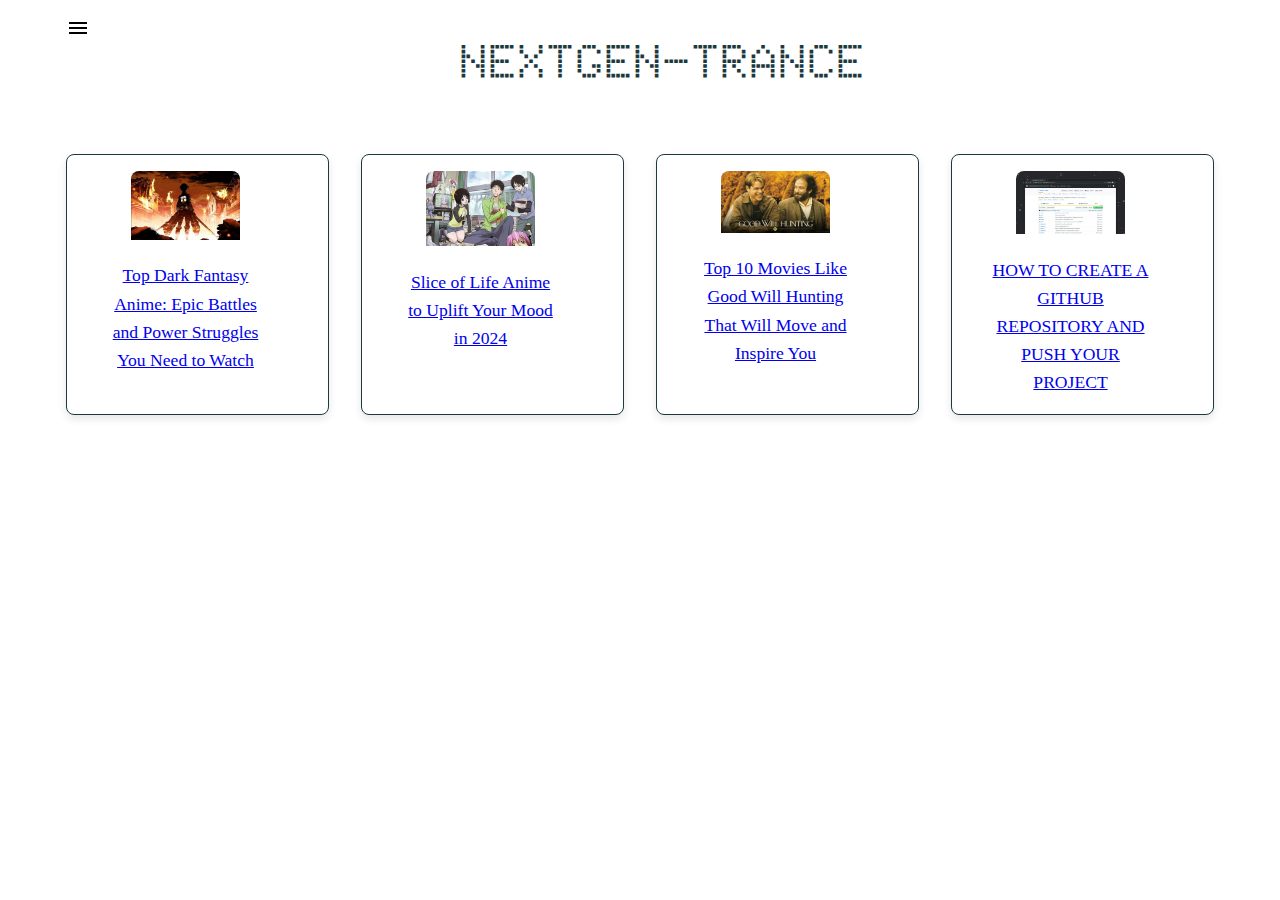
<file: index.html>
<!DOCTYPE html>
<html lang="en">
  <head>
    <!-- Google tag (gtag.js) -->
    <script
      async
      src="https://www.googletagmanager.com/gtag/js?id=G-DBNX6P4N2M"
    ></script>
    <script>
      window.dataLayer = window.dataLayer || [];
      function gtag() {
        dataLayer.push(arguments);
      }
      gtag("js", new Date());

      gtag("config", "G-DBNX6P4N2M");
    </script>
    <meta charset="UTF-8" />
    <meta
      name="viewport"
      content="width=device-width,     width=device-width,
    initial-scale=1,
    minimum-scale=1,
    maximum-scale=1"
    />
    <script
      async
      src="https://pagead2.googlesyndication.com/pagead/js/adsbygoogle.js?client=ca-pub-9975242527050664"
      crossorigin="anonymous"
    ></script>
    <link rel="stylesheet" href="unsemantic-grid-base-tablet-no-ie7.css" />
    <link rel="stylesheet" href="style.css" />
    <link rel="shortcut icon" href="favicon.ico" type="image/x-icon" />
    <title>nextgen-trance</title>
  </head>
  <body>
    <div class="grid-container">
      <div class="mobile-grid-100">
        <div class="header">
          <img class="menu" src="assets/icons/menu.svg" alt="menu-icon" />
          <nav id="main-menu" class="main-menu" style="display: none">
            <ul class="list">
              <li>
                <a href="groups/programming/programming.html">PROGRAMMING</a>
              </li>
              <li><a href="groups/howto/howto.html">HOW TO</a></li>
              <li><a href="groups/movies/movies.html">MOVIES</a></li>
              <li><a href="groups/series/series.html">SERIES</a></li>
              <li><a href="groups/anime/anime.html">ANIME</a></li>
            </ul>
          </nav>
          <h1 class="heading">NEXTGEN-TRANCE</h1>
        </div>
        <section class="content-body">
          <div class="card">
            <figure>
              <img
                class="img-template"
                src="/groups/anime/images/aot.jpg"
                alt="Top Dark Fantasy Anime: Epic Battles and Power Struggles You Need to Watch"
              />
              <figcaption>
                <a href="/groups/anime/pages/dark-fantasy.html"
                  ><p>
                    Top Dark Fantasy Anime: Epic Battles and Power Struggles You
                    Need to Watch
                  </p></a
                >
              </figcaption>
            </figure>
          </div>
          <div class="card">
            <figure>
              <img
                class="img-template"
                src="assets/images/psychological-anime/anime-welcome-to-the-n-h-k-kaoru-yamazaki-misaki-nakahara-wallpaper-preview.jpg"
                alt="psychological anime"
              />
              <figcaption>
                <a href="groups/anime/pages/when-lowest-anime.html"
                  ><p>Slice of Life Anime to Uplift Your Mood in 2024</p></a
                >
              </figcaption>
            </figure>
          </div>
          <div class="card">
            <figure>
              <img
                class="img-template"
                src="/groups/movies/images/goodwillhunting/goodwillhunting.jpeg"
                alt="Top 10 Movies Like Good Will Hunting That Will Move and Inspire You"
              />
              <figcaption>
                <a href="groups/anime/pages/when-lowest-anime.html"
                  ><p>
                    Top 10 Movies Like Good Will Hunting That Will Move and
                    Inspire You
                  </p></a
                >
              </figcaption>
            </figure>
          </div>
          <div class="card">
            <figure>
              <img
                class="img-template"
                src="assets/images/github/github.jpg"
                alt="GitHub Tutorial Image"
              />
              <figcaption>
                <a href="groups/howto/pages/github.html"
                  ><p>
                    HOW TO CREATE A GITHUB REPOSITORY AND PUSH YOUR PROJECT
                  </p></a
                >
              </figcaption>
            </figure>
          </div>
        </section>
      </div>
    </div>

    <script src="jquery-3.7.1.min.js"></script>
    <script src="jquery-ui-1.14.1/jquery-ui.js"></script>
    <script src="script.js"></script>
  </body>
</html>
</file>
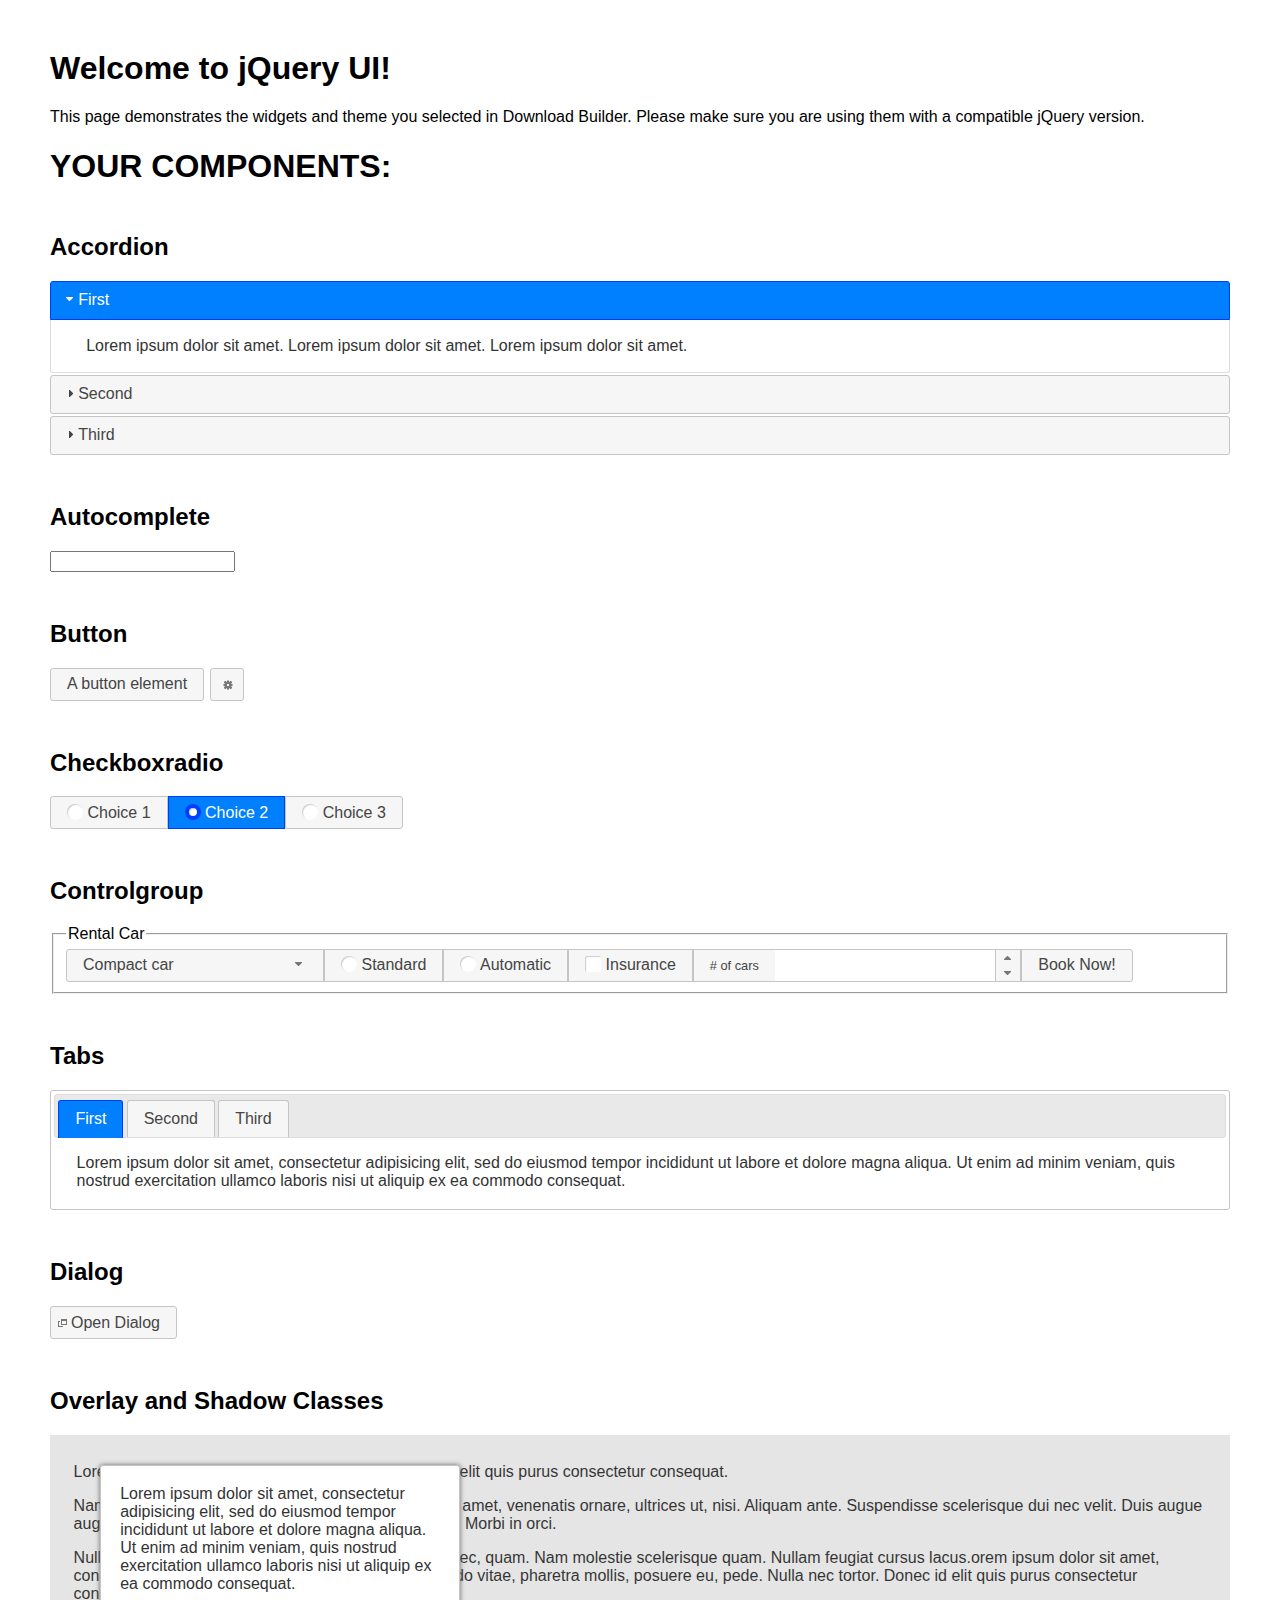
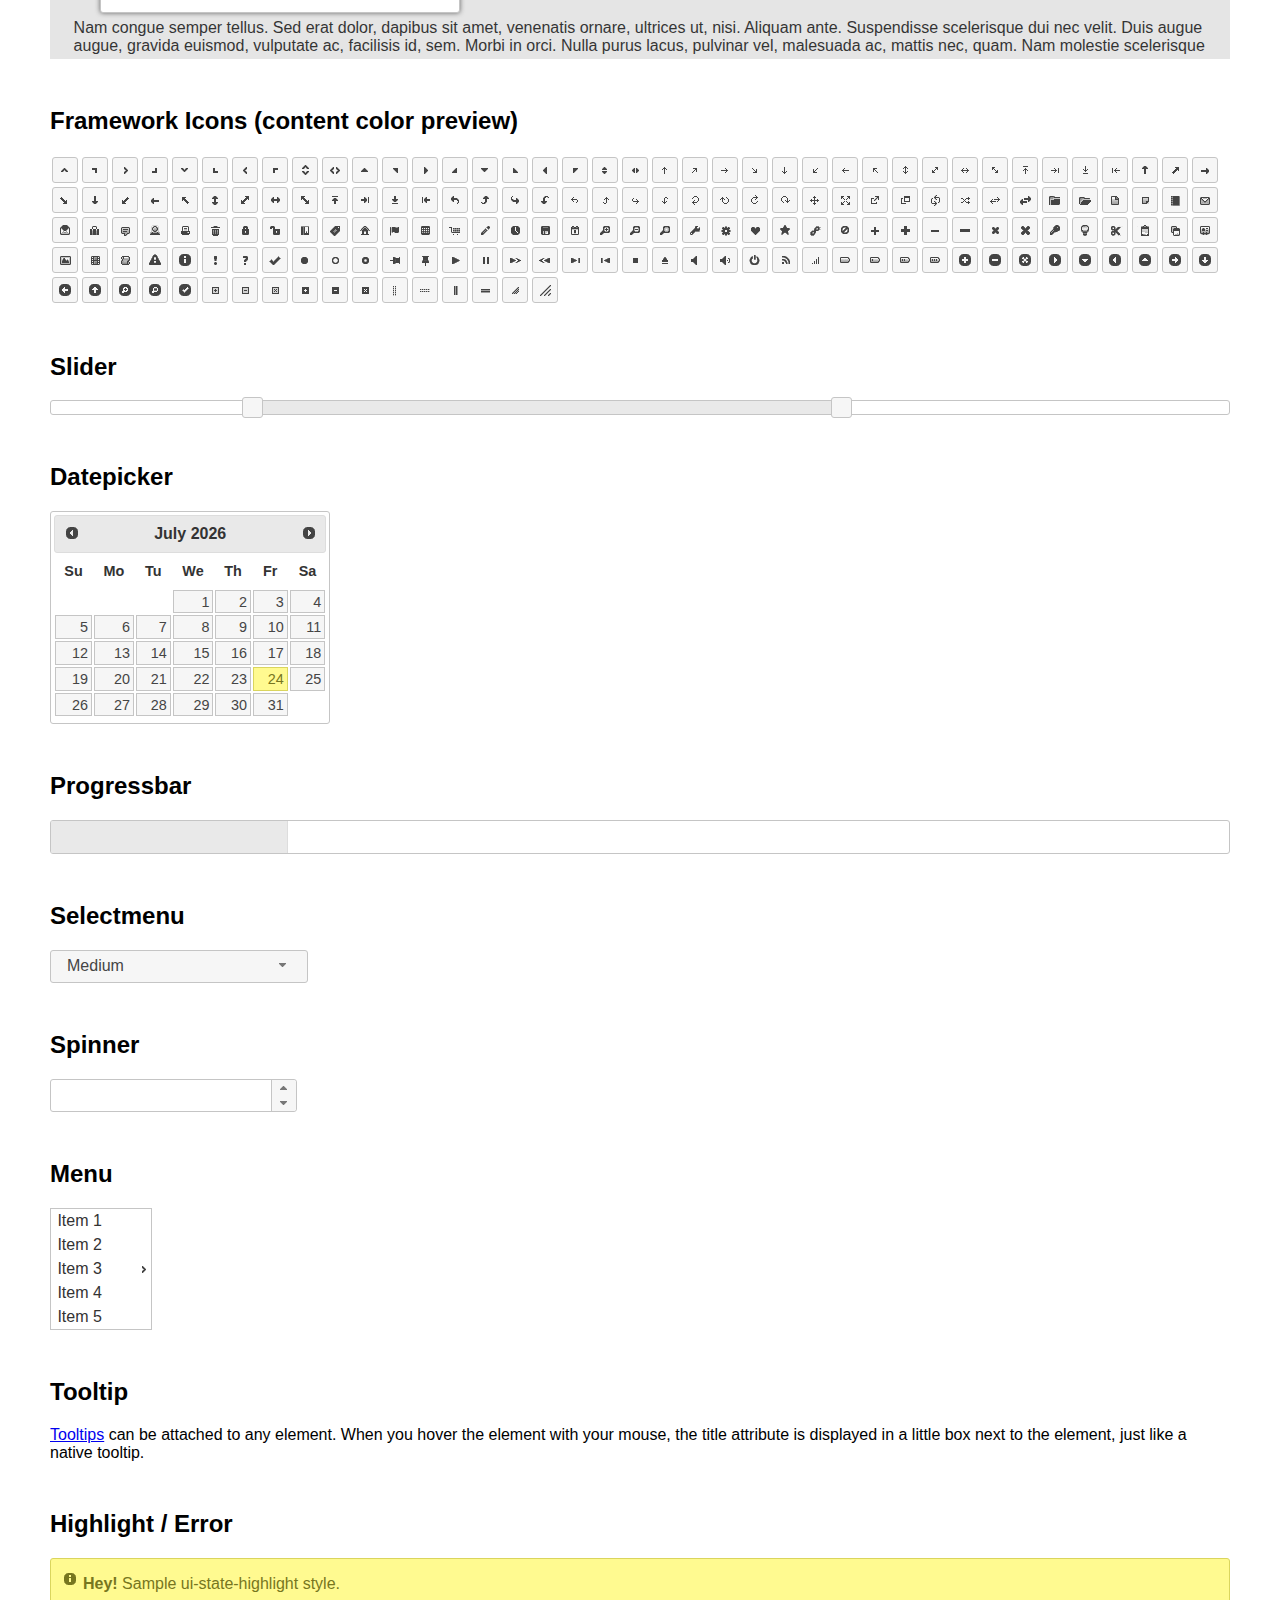
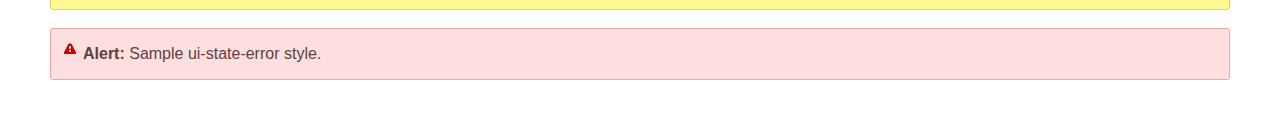
<file: jquery-ui-1.14.1/index.html>
<!doctype html>
<html lang="us">
<head>
	<meta charset="utf-8">
	<title>jQuery UI Example Page</title>
	<link href="jquery-ui.css" rel="stylesheet">
	<style>
	body{
		font-family: "Trebuchet MS", sans-serif;
		margin: 50px;
	}
	.demoHeaders {
		margin-top: 2em;
	}
	#dialog-link {
		padding: .4em 1em .4em 20px;
		text-decoration: none;
		position: relative;
	}
	#dialog-link span.ui-icon {
		margin: 0 5px 0 0;
		position: absolute;
		left: .2em;
		top: 50%;
		margin-top: -8px;
	}
	#icons {
		margin: 0;
		padding: 0;
	}
	#icons li {
		margin: 2px;
		position: relative;
		padding: 4px 0;
		cursor: pointer;
		float: left;
		list-style: none;
	}
	#icons span.ui-icon {
		float: left;
		margin: 0 4px;
	}
	.fakewindowcontain .ui-widget-overlay {
		position: absolute;
	}
	select {
		width: 200px;
	}
	</style>
</head>
<body>

<h1>Welcome to jQuery UI!</h1>

<div class="ui-widget">
	<p>This page demonstrates the widgets and theme you selected in Download Builder. Please make sure you are using them with a compatible jQuery version.</p>
</div>

<h1>YOUR COMPONENTS:</h1>

<!-- Accordion -->
<h2 class="demoHeaders">Accordion</h2>
<div id="accordion">
	<h3>First</h3>
	<div>Lorem ipsum dolor sit amet. Lorem ipsum dolor sit amet. Lorem ipsum dolor sit amet.</div>
	<h3>Second</h3>
	<div>Phasellus mattis tincidunt nibh.</div>
	<h3>Third</h3>
	<div>Nam dui erat, auctor a, dignissim quis.</div>
</div>

<!-- Autocomplete -->
<h2 class="demoHeaders">Autocomplete</h2>
<div>
	<input id="autocomplete" title="type &quot;a&quot;">
</div>

<!-- Button -->
<h2 class="demoHeaders">Button</h2>
<button id="button">A button element</button>
<button id="button-icon">An icon-only button</button>

<!-- Checkboxradio -->
<h2 class="demoHeaders">Checkboxradio</h2>
<form style="margin-top: 1em;">
	<div id="radioset">
		<input type="radio" id="radio1" name="radio"><label for="radio1">Choice 1</label>
		<input type="radio" id="radio2" name="radio" checked="checked"><label for="radio2">Choice 2</label>
		<input type="radio" id="radio3" name="radio"><label for="radio3">Choice 3</label>
	</div>
</form>

<!-- Controlgroup -->
<h2 class="demoHeaders">Controlgroup</h2>
<fieldset>
	<legend>Rental Car</legend>
	<div id="controlgroup">
		<select id="car-type">
			<option>Compact car</option>
			<option>Midsize car</option>
			<option>Full size car</option>
			<option>SUV</option>
			<option>Luxury</option>
			<option>Truck</option>
			<option>Van</option>
		</select>
		<label for="transmission-standard">Standard</label>
		<input type="radio" name="transmission" id="transmission-standard">
		<label for="transmission-automatic">Automatic</label>
		<input type="radio" name="transmission" id="transmission-automatic">
		<label for="insurance">Insurance</label>
		<input type="checkbox" name="insurance" id="insurance">
		<label for="horizontal-spinner" class="ui-controlgroup-label"># of cars</label>
		<input id="horizontal-spinner" class="ui-spinner-input">
		<button>Book Now!</button>
	</div>
</fieldset>

<!-- Tabs -->
<h2 class="demoHeaders">Tabs</h2>
<div id="tabs">
	<ul>
		<li><a href="#tabs-1">First</a></li>
		<li><a href="#tabs-2">Second</a></li>
		<li><a href="#tabs-3">Third</a></li>
	</ul>
	<div id="tabs-1">Lorem ipsum dolor sit amet, consectetur adipisicing elit, sed do eiusmod tempor incididunt ut labore et dolore magna aliqua. Ut enim ad minim veniam, quis nostrud exercitation ullamco laboris nisi ut aliquip ex ea commodo consequat.</div>
	<div id="tabs-2">Phasellus mattis tincidunt nibh. Cras orci urna, blandit id, pretium vel, aliquet ornare, felis. Maecenas scelerisque sem non nisl. Fusce sed lorem in enim dictum bibendum.</div>
	<div id="tabs-3">Nam dui erat, auctor a, dignissim quis, sollicitudin eu, felis. Pellentesque nisi urna, interdum eget, sagittis et, consequat vestibulum, lacus. Mauris porttitor ullamcorper augue.</div>
</div>

<h2 class="demoHeaders">Dialog</h2>
<p>
	<button id="dialog-link" class="ui-button ui-corner-all ui-widget">
		<span class="ui-icon ui-icon-newwin"></span>Open Dialog
	</button>
</p>

<h2 class="demoHeaders">Overlay and Shadow Classes</h2>
<div style="position: relative; width: 96%; height: 200px; padding:1% 2%; overflow:hidden;" class="fakewindowcontain">
	<p>Lorem ipsum dolor sit amet,  Nulla nec tortor. Donec id elit quis purus consectetur consequat. </p><p>Nam congue semper tellus. Sed erat dolor, dapibus sit amet, venenatis ornare, ultrices ut, nisi. Aliquam ante. Suspendisse scelerisque dui nec velit. Duis augue augue, gravida euismod, vulputate ac, facilisis id, sem. Morbi in orci. </p><p>Nulla purus lacus, pulvinar vel, malesuada ac, mattis nec, quam. Nam molestie scelerisque quam. Nullam feugiat cursus lacus.orem ipsum dolor sit amet, consectetur adipiscing elit. Donec libero risus, commodo vitae, pharetra mollis, posuere eu, pede. Nulla nec tortor. Donec id elit quis purus consectetur consequat. </p><p>Nam congue semper tellus. Sed erat dolor, dapibus sit amet, venenatis ornare, ultrices ut, nisi. Aliquam ante. Suspendisse scelerisque dui nec velit. Duis augue augue, gravida euismod, vulputate ac, facilisis id, sem. Morbi in orci. Nulla purus lacus, pulvinar vel, malesuada ac, mattis nec, quam. Nam molestie scelerisque quam. </p><p>Nullam feugiat cursus lacus.orem ipsum dolor sit amet, consectetur adipiscing elit. Donec libero risus, commodo vitae, pharetra mollis, posuere eu, pede. Nulla nec tortor. Donec id elit quis purus consectetur consequat. Nam congue semper tellus. Sed erat dolor, dapibus sit amet, venenatis ornare, ultrices ut, nisi. Aliquam ante. </p><p>Suspendisse scelerisque dui nec velit. Duis augue augue, gravida euismod, vulputate ac, facilisis id, sem. Morbi in orci. Nulla purus lacus, pulvinar vel, malesuada ac, mattis nec, quam. Nam molestie scelerisque quam. Nullam feugiat cursus lacus.orem ipsum dolor sit amet, consectetur adipiscing elit. Donec libero risus, commodo vitae, pharetra mollis, posuere eu, pede. Nulla nec tortor. Donec id elit quis purus consectetur consequat. Nam congue semper tellus. Sed erat dolor, dapibus sit amet, venenatis ornare, ultrices ut, nisi. </p>

	<!-- ui-dialog -->
	<div class="ui-widget-overlay ui-front"></div>
	<div style="position: absolute; width: 320px; left: 50px; top: 30px; padding: 1.2em" class="ui-widget ui-front ui-widget-content ui-corner-all ui-widget-shadow">
		Lorem ipsum dolor sit amet, consectetur adipisicing elit, sed do eiusmod tempor incididunt ut labore et dolore magna aliqua. Ut enim ad minim veniam, quis nostrud exercitation ullamco laboris nisi ut aliquip ex ea commodo consequat.
	</div>

</div>

<!-- ui-dialog -->
<div id="dialog" title="Dialog Title">
	<p>Lorem ipsum dolor sit amet, consectetur adipisicing elit, sed do eiusmod tempor incididunt ut labore et dolore magna aliqua. Ut enim ad minim veniam, quis nostrud exercitation ullamco laboris nisi ut aliquip ex ea commodo consequat.</p>
</div>


<h2 class="demoHeaders">Framework Icons (content color preview)</h2>
<ul id="icons" class="ui-widget ui-helper-clearfix">
	<li class="ui-state-default ui-corner-all" title=".ui-icon-caret-1-n"><span class="ui-icon ui-icon-caret-1-n"></span></li>
	<li class="ui-state-default ui-corner-all" title=".ui-icon-caret-1-ne"><span class="ui-icon ui-icon-caret-1-ne"></span></li>
	<li class="ui-state-default ui-corner-all" title=".ui-icon-caret-1-e"><span class="ui-icon ui-icon-caret-1-e"></span></li>
	<li class="ui-state-default ui-corner-all" title=".ui-icon-caret-1-se"><span class="ui-icon ui-icon-caret-1-se"></span></li>
	<li class="ui-state-default ui-corner-all" title=".ui-icon-caret-1-s"><span class="ui-icon ui-icon-caret-1-s"></span></li>
	<li class="ui-state-default ui-corner-all" title=".ui-icon-caret-1-sw"><span class="ui-icon ui-icon-caret-1-sw"></span></li>
	<li class="ui-state-default ui-corner-all" title=".ui-icon-caret-1-w"><span class="ui-icon ui-icon-caret-1-w"></span></li>
	<li class="ui-state-default ui-corner-all" title=".ui-icon-caret-1-nw"><span class="ui-icon ui-icon-caret-1-nw"></span></li>
	<li class="ui-state-default ui-corner-all" title=".ui-icon-caret-2-n-s"><span class="ui-icon ui-icon-caret-2-n-s"></span></li>
	<li class="ui-state-default ui-corner-all" title=".ui-icon-caret-2-e-w"><span class="ui-icon ui-icon-caret-2-e-w"></span></li>
	<li class="ui-state-default ui-corner-all" title=".ui-icon-triangle-1-n"><span class="ui-icon ui-icon-triangle-1-n"></span></li>
	<li class="ui-state-default ui-corner-all" title=".ui-icon-triangle-1-ne"><span class="ui-icon ui-icon-triangle-1-ne"></span></li>
	<li class="ui-state-default ui-corner-all" title=".ui-icon-triangle-1-e"><span class="ui-icon ui-icon-triangle-1-e"></span></li>
	<li class="ui-state-default ui-corner-all" title=".ui-icon-triangle-1-se"><span class="ui-icon ui-icon-triangle-1-se"></span></li>
	<li class="ui-state-default ui-corner-all" title=".ui-icon-triangle-1-s"><span class="ui-icon ui-icon-triangle-1-s"></span></li>
	<li class="ui-state-default ui-corner-all" title=".ui-icon-triangle-1-sw"><span class="ui-icon ui-icon-triangle-1-sw"></span></li>
	<li class="ui-state-default ui-corner-all" title=".ui-icon-triangle-1-w"><span class="ui-icon ui-icon-triangle-1-w"></span></li>
	<li class="ui-state-default ui-corner-all" title=".ui-icon-triangle-1-nw"><span class="ui-icon ui-icon-triangle-1-nw"></span></li>
	<li class="ui-state-default ui-corner-all" title=".ui-icon-triangle-2-n-s"><span class="ui-icon ui-icon-triangle-2-n-s"></span></li>
	<li class="ui-state-default ui-corner-all" title=".ui-icon-triangle-2-e-w"><span class="ui-icon ui-icon-triangle-2-e-w"></span></li>
	<li class="ui-state-default ui-corner-all" title=".ui-icon-arrow-1-n"><span class="ui-icon ui-icon-arrow-1-n"></span></li>
	<li class="ui-state-default ui-corner-all" title=".ui-icon-arrow-1-ne"><span class="ui-icon ui-icon-arrow-1-ne"></span></li>
	<li class="ui-state-default ui-corner-all" title=".ui-icon-arrow-1-e"><span class="ui-icon ui-icon-arrow-1-e"></span></li>
	<li class="ui-state-default ui-corner-all" title=".ui-icon-arrow-1-se"><span class="ui-icon ui-icon-arrow-1-se"></span></li>
	<li class="ui-state-default ui-corner-all" title=".ui-icon-arrow-1-s"><span class="ui-icon ui-icon-arrow-1-s"></span></li>
	<li class="ui-state-default ui-corner-all" title=".ui-icon-arrow-1-sw"><span class="ui-icon ui-icon-arrow-1-sw"></span></li>
	<li class="ui-state-default ui-corner-all" title=".ui-icon-arrow-1-w"><span class="ui-icon ui-icon-arrow-1-w"></span></li>
	<li class="ui-state-default ui-corner-all" title=".ui-icon-arrow-1-nw"><span class="ui-icon ui-icon-arrow-1-nw"></span></li>
	<li class="ui-state-default ui-corner-all" title=".ui-icon-arrow-2-n-s"><span class="ui-icon ui-icon-arrow-2-n-s"></span></li>
	<li class="ui-state-default ui-corner-all" title=".ui-icon-arrow-2-ne-sw"><span class="ui-icon ui-icon-arrow-2-ne-sw"></span></li>
	<li class="ui-state-default ui-corner-all" title=".ui-icon-arrow-2-e-w"><span class="ui-icon ui-icon-arrow-2-e-w"></span></li>
	<li class="ui-state-default ui-corner-all" title=".ui-icon-arrow-2-se-nw"><span class="ui-icon ui-icon-arrow-2-se-nw"></span></li>
	<li class="ui-state-default ui-corner-all" title=".ui-icon-arrowstop-1-n"><span class="ui-icon ui-icon-arrowstop-1-n"></span></li>
	<li class="ui-state-default ui-corner-all" title=".ui-icon-arrowstop-1-e"><span class="ui-icon ui-icon-arrowstop-1-e"></span></li>
	<li class="ui-state-default ui-corner-all" title=".ui-icon-arrowstop-1-s"><span class="ui-icon ui-icon-arrowstop-1-s"></span></li>
	<li class="ui-state-default ui-corner-all" title=".ui-icon-arrowstop-1-w"><span class="ui-icon ui-icon-arrowstop-1-w"></span></li>
	<li class="ui-state-default ui-corner-all" title=".ui-icon-arrowthick-1-n"><span class="ui-icon ui-icon-arrowthick-1-n"></span></li>
	<li class="ui-state-default ui-corner-all" title=".ui-icon-arrowthick-1-ne"><span class="ui-icon ui-icon-arrowthick-1-ne"></span></li>
	<li class="ui-state-default ui-corner-all" title=".ui-icon-arrowthick-1-e"><span class="ui-icon ui-icon-arrowthick-1-e"></span></li>
	<li class="ui-state-default ui-corner-all" title=".ui-icon-arrowthick-1-se"><span class="ui-icon ui-icon-arrowthick-1-se"></span></li>
	<li class="ui-state-default ui-corner-all" title=".ui-icon-arrowthick-1-s"><span class="ui-icon ui-icon-arrowthick-1-s"></span></li>
	<li class="ui-state-default ui-corner-all" title=".ui-icon-arrowthick-1-sw"><span class="ui-icon ui-icon-arrowthick-1-sw"></span></li>
	<li class="ui-state-default ui-corner-all" title=".ui-icon-arrowthick-1-w"><span class="ui-icon ui-icon-arrowthick-1-w"></span></li>
	<li class="ui-state-default ui-corner-all" title=".ui-icon-arrowthick-1-nw"><span class="ui-icon ui-icon-arrowthick-1-nw"></span></li>
	<li class="ui-state-default ui-corner-all" title=".ui-icon-arrowthick-2-n-s"><span class="ui-icon ui-icon-arrowthick-2-n-s"></span></li>
	<li class="ui-state-default ui-corner-all" title=".ui-icon-arrowthick-2-ne-sw"><span class="ui-icon ui-icon-arrowthick-2-ne-sw"></span></li>
	<li class="ui-state-default ui-corner-all" title=".ui-icon-arrowthick-2-e-w"><span class="ui-icon ui-icon-arrowthick-2-e-w"></span></li>
	<li class="ui-state-default ui-corner-all" title=".ui-icon-arrowthick-2-se-nw"><span class="ui-icon ui-icon-arrowthick-2-se-nw"></span></li>
	<li class="ui-state-default ui-corner-all" title=".ui-icon-arrowthickstop-1-n"><span class="ui-icon ui-icon-arrowthickstop-1-n"></span></li>
	<li class="ui-state-default ui-corner-all" title=".ui-icon-arrowthickstop-1-e"><span class="ui-icon ui-icon-arrowthickstop-1-e"></span></li>
	<li class="ui-state-default ui-corner-all" title=".ui-icon-arrowthickstop-1-s"><span class="ui-icon ui-icon-arrowthickstop-1-s"></span></li>
	<li class="ui-state-default ui-corner-all" title=".ui-icon-arrowthickstop-1-w"><span class="ui-icon ui-icon-arrowthickstop-1-w"></span></li>
	<li class="ui-state-default ui-corner-all" title=".ui-icon-arrowreturnthick-1-w"><span class="ui-icon ui-icon-arrowreturnthick-1-w"></span></li>
	<li class="ui-state-default ui-corner-all" title=".ui-icon-arrowreturnthick-1-n"><span class="ui-icon ui-icon-arrowreturnthick-1-n"></span></li>
	<li class="ui-state-default ui-corner-all" title=".ui-icon-arrowreturnthick-1-e"><span class="ui-icon ui-icon-arrowreturnthick-1-e"></span></li>
	<li class="ui-state-default ui-corner-all" title=".ui-icon-arrowreturnthick-1-s"><span class="ui-icon ui-icon-arrowreturnthick-1-s"></span></li>
	<li class="ui-state-default ui-corner-all" title=".ui-icon-arrowreturn-1-w"><span class="ui-icon ui-icon-arrowreturn-1-w"></span></li>
	<li class="ui-state-default ui-corner-all" title=".ui-icon-arrowreturn-1-n"><span class="ui-icon ui-icon-arrowreturn-1-n"></span></li>
	<li class="ui-state-default ui-corner-all" title=".ui-icon-arrowreturn-1-e"><span class="ui-icon ui-icon-arrowreturn-1-e"></span></li>
	<li class="ui-state-default ui-corner-all" title=".ui-icon-arrowreturn-1-s"><span class="ui-icon ui-icon-arrowreturn-1-s"></span></li>
	<li class="ui-state-default ui-corner-all" title=".ui-icon-arrowrefresh-1-w"><span class="ui-icon ui-icon-arrowrefresh-1-w"></span></li>
	<li class="ui-state-default ui-corner-all" title=".ui-icon-arrowrefresh-1-n"><span class="ui-icon ui-icon-arrowrefresh-1-n"></span></li>
	<li class="ui-state-default ui-corner-all" title=".ui-icon-arrowrefresh-1-e"><span class="ui-icon ui-icon-arrowrefresh-1-e"></span></li>
	<li class="ui-state-default ui-corner-all" title=".ui-icon-arrowrefresh-1-s"><span class="ui-icon ui-icon-arrowrefresh-1-s"></span></li>
	<li class="ui-state-default ui-corner-all" title=".ui-icon-arrow-4"><span class="ui-icon ui-icon-arrow-4"></span></li>
	<li class="ui-state-default ui-corner-all" title=".ui-icon-arrow-4-diag"><span class="ui-icon ui-icon-arrow-4-diag"></span></li>
	<li class="ui-state-default ui-corner-all" title=".ui-icon-extlink"><span class="ui-icon ui-icon-extlink"></span></li>
	<li class="ui-state-default ui-corner-all" title=".ui-icon-newwin"><span class="ui-icon ui-icon-newwin"></span></li>
	<li class="ui-state-default ui-corner-all" title=".ui-icon-refresh"><span class="ui-icon ui-icon-refresh"></span></li>
	<li class="ui-state-default ui-corner-all" title=".ui-icon-shuffle"><span class="ui-icon ui-icon-shuffle"></span></li>
	<li class="ui-state-default ui-corner-all" title=".ui-icon-transfer-e-w"><span class="ui-icon ui-icon-transfer-e-w"></span></li>
	<li class="ui-state-default ui-corner-all" title=".ui-icon-transferthick-e-w"><span class="ui-icon ui-icon-transferthick-e-w"></span></li>
	<li class="ui-state-default ui-corner-all" title=".ui-icon-folder-collapsed"><span class="ui-icon ui-icon-folder-collapsed"></span></li>
	<li class="ui-state-default ui-corner-all" title=".ui-icon-folder-open"><span class="ui-icon ui-icon-folder-open"></span></li>
	<li class="ui-state-default ui-corner-all" title=".ui-icon-document"><span class="ui-icon ui-icon-document"></span></li>
	<li class="ui-state-default ui-corner-all" title=".ui-icon-document-b"><span class="ui-icon ui-icon-document-b"></span></li>
	<li class="ui-state-default ui-corner-all" title=".ui-icon-note"><span class="ui-icon ui-icon-note"></span></li>
	<li class="ui-state-default ui-corner-all" title=".ui-icon-mail-closed"><span class="ui-icon ui-icon-mail-closed"></span></li>
	<li class="ui-state-default ui-corner-all" title=".ui-icon-mail-open"><span class="ui-icon ui-icon-mail-open"></span></li>
	<li class="ui-state-default ui-corner-all" title=".ui-icon-suitcase"><span class="ui-icon ui-icon-suitcase"></span></li>
	<li class="ui-state-default ui-corner-all" title=".ui-icon-comment"><span class="ui-icon ui-icon-comment"></span></li>
	<li class="ui-state-default ui-corner-all" title=".ui-icon-person"><span class="ui-icon ui-icon-person"></span></li>
	<li class="ui-state-default ui-corner-all" title=".ui-icon-print"><span class="ui-icon ui-icon-print"></span></li>
	<li class="ui-state-default ui-corner-all" title=".ui-icon-trash"><span class="ui-icon ui-icon-trash"></span></li>
	<li class="ui-state-default ui-corner-all" title=".ui-icon-locked"><span class="ui-icon ui-icon-locked"></span></li>
	<li class="ui-state-default ui-corner-all" title=".ui-icon-unlocked"><span class="ui-icon ui-icon-unlocked"></span></li>
	<li class="ui-state-default ui-corner-all" title=".ui-icon-bookmark"><span class="ui-icon ui-icon-bookmark"></span></li>
	<li class="ui-state-default ui-corner-all" title=".ui-icon-tag"><span class="ui-icon ui-icon-tag"></span></li>
	<li class="ui-state-default ui-corner-all" title=".ui-icon-home"><span class="ui-icon ui-icon-home"></span></li>
	<li class="ui-state-default ui-corner-all" title=".ui-icon-flag"><span class="ui-icon ui-icon-flag"></span></li>
	<li class="ui-state-default ui-corner-all" title=".ui-icon-calculator"><span class="ui-icon ui-icon-calculator"></span></li>
	<li class="ui-state-default ui-corner-all" title=".ui-icon-cart"><span class="ui-icon ui-icon-cart"></span></li>
	<li class="ui-state-default ui-corner-all" title=".ui-icon-pencil"><span class="ui-icon ui-icon-pencil"></span></li>
	<li class="ui-state-default ui-corner-all" title=".ui-icon-clock"><span class="ui-icon ui-icon-clock"></span></li>
	<li class="ui-state-default ui-corner-all" title=".ui-icon-disk"><span class="ui-icon ui-icon-disk"></span></li>
	<li class="ui-state-default ui-corner-all" title=".ui-icon-calendar"><span class="ui-icon ui-icon-calendar"></span></li>
	<li class="ui-state-default ui-corner-all" title=".ui-icon-zoomin"><span class="ui-icon ui-icon-zoomin"></span></li>
	<li class="ui-state-default ui-corner-all" title=".ui-icon-zoomout"><span class="ui-icon ui-icon-zoomout"></span></li>
	<li class="ui-state-default ui-corner-all" title=".ui-icon-search"><span class="ui-icon ui-icon-search"></span></li>
	<li class="ui-state-default ui-corner-all" title=".ui-icon-wrench"><span class="ui-icon ui-icon-wrench"></span></li>
	<li class="ui-state-default ui-corner-all" title=".ui-icon-gear"><span class="ui-icon ui-icon-gear"></span></li>
	<li class="ui-state-default ui-corner-all" title=".ui-icon-heart"><span class="ui-icon ui-icon-heart"></span></li>
	<li class="ui-state-default ui-corner-all" title=".ui-icon-star"><span class="ui-icon ui-icon-star"></span></li>
	<li class="ui-state-default ui-corner-all" title=".ui-icon-link"><span class="ui-icon ui-icon-link"></span></li>
	<li class="ui-state-default ui-corner-all" title=".ui-icon-cancel"><span class="ui-icon ui-icon-cancel"></span></li>
	<li class="ui-state-default ui-corner-all" title=".ui-icon-plus"><span class="ui-icon ui-icon-plus"></span></li>
	<li class="ui-state-default ui-corner-all" title=".ui-icon-plusthick"><span class="ui-icon ui-icon-plusthick"></span></li>
	<li class="ui-state-default ui-corner-all" title=".ui-icon-minus"><span class="ui-icon ui-icon-minus"></span></li>
	<li class="ui-state-default ui-corner-all" title=".ui-icon-minusthick"><span class="ui-icon ui-icon-minusthick"></span></li>
	<li class="ui-state-default ui-corner-all" title=".ui-icon-close"><span class="ui-icon ui-icon-close"></span></li>
	<li class="ui-state-default ui-corner-all" title=".ui-icon-closethick"><span class="ui-icon ui-icon-closethick"></span></li>
	<li class="ui-state-default ui-corner-all" title=".ui-icon-key"><span class="ui-icon ui-icon-key"></span></li>
	<li class="ui-state-default ui-corner-all" title=".ui-icon-lightbulb"><span class="ui-icon ui-icon-lightbulb"></span></li>
	<li class="ui-state-default ui-corner-all" title=".ui-icon-scissors"><span class="ui-icon ui-icon-scissors"></span></li>
	<li class="ui-state-default ui-corner-all" title=".ui-icon-clipboard"><span class="ui-icon ui-icon-clipboard"></span></li>
	<li class="ui-state-default ui-corner-all" title=".ui-icon-copy"><span class="ui-icon ui-icon-copy"></span></li>
	<li class="ui-state-default ui-corner-all" title=".ui-icon-contact"><span class="ui-icon ui-icon-contact"></span></li>
	<li class="ui-state-default ui-corner-all" title=".ui-icon-image"><span class="ui-icon ui-icon-image"></span></li>
	<li class="ui-state-default ui-corner-all" title=".ui-icon-video"><span class="ui-icon ui-icon-video"></span></li>
	<li class="ui-state-default ui-corner-all" title=".ui-icon-script"><span class="ui-icon ui-icon-script"></span></li>
	<li class="ui-state-default ui-corner-all" title=".ui-icon-alert"><span class="ui-icon ui-icon-alert"></span></li>
	<li class="ui-state-default ui-corner-all" title=".ui-icon-info"><span class="ui-icon ui-icon-info"></span></li>
	<li class="ui-state-default ui-corner-all" title=".ui-icon-notice"><span class="ui-icon ui-icon-notice"></span></li>
	<li class="ui-state-default ui-corner-all" title=".ui-icon-help"><span class="ui-icon ui-icon-help"></span></li>
	<li class="ui-state-default ui-corner-all" title=".ui-icon-check"><span class="ui-icon ui-icon-check"></span></li>
	<li class="ui-state-default ui-corner-all" title=".ui-icon-bullet"><span class="ui-icon ui-icon-bullet"></span></li>
	<li class="ui-state-default ui-corner-all" title=".ui-icon-radio-off"><span class="ui-icon ui-icon-radio-off"></span></li>
	<li class="ui-state-default ui-corner-all" title=".ui-icon-radio-on"><span class="ui-icon ui-icon-radio-on"></span></li>
	<li class="ui-state-default ui-corner-all" title=".ui-icon-pin-w"><span class="ui-icon ui-icon-pin-w"></span></li>
	<li class="ui-state-default ui-corner-all" title=".ui-icon-pin-s"><span class="ui-icon ui-icon-pin-s"></span></li>
	<li class="ui-state-default ui-corner-all" title=".ui-icon-play"><span class="ui-icon ui-icon-play"></span></li>
	<li class="ui-state-default ui-corner-all" title=".ui-icon-pause"><span class="ui-icon ui-icon-pause"></span></li>
	<li class="ui-state-default ui-corner-all" title=".ui-icon-seek-next"><span class="ui-icon ui-icon-seek-next"></span></li>
	<li class="ui-state-default ui-corner-all" title=".ui-icon-seek-prev"><span class="ui-icon ui-icon-seek-prev"></span></li>
	<li class="ui-state-default ui-corner-all" title=".ui-icon-seek-end"><span class="ui-icon ui-icon-seek-end"></span></li>
	<li class="ui-state-default ui-corner-all" title=".ui-icon-seek-first"><span class="ui-icon ui-icon-seek-first"></span></li>
	<li class="ui-state-default ui-corner-all" title=".ui-icon-stop"><span class="ui-icon ui-icon-stop"></span></li>
	<li class="ui-state-default ui-corner-all" title=".ui-icon-eject"><span class="ui-icon ui-icon-eject"></span></li>
	<li class="ui-state-default ui-corner-all" title=".ui-icon-volume-off"><span class="ui-icon ui-icon-volume-off"></span></li>
	<li class="ui-state-default ui-corner-all" title=".ui-icon-volume-on"><span class="ui-icon ui-icon-volume-on"></span></li>
	<li class="ui-state-default ui-corner-all" title=".ui-icon-power"><span class="ui-icon ui-icon-power"></span></li>
	<li class="ui-state-default ui-corner-all" title=".ui-icon-signal-diag"><span class="ui-icon ui-icon-signal-diag"></span></li>
	<li class="ui-state-default ui-corner-all" title=".ui-icon-signal"><span class="ui-icon ui-icon-signal"></span></li>
	<li class="ui-state-default ui-corner-all" title=".ui-icon-battery-0"><span class="ui-icon ui-icon-battery-0"></span></li>
	<li class="ui-state-default ui-corner-all" title=".ui-icon-battery-1"><span class="ui-icon ui-icon-battery-1"></span></li>
	<li class="ui-state-default ui-corner-all" title=".ui-icon-battery-2"><span class="ui-icon ui-icon-battery-2"></span></li>
	<li class="ui-state-default ui-corner-all" title=".ui-icon-battery-3"><span class="ui-icon ui-icon-battery-3"></span></li>
	<li class="ui-state-default ui-corner-all" title=".ui-icon-circle-plus"><span class="ui-icon ui-icon-circle-plus"></span></li>
	<li class="ui-state-default ui-corner-all" title=".ui-icon-circle-minus"><span class="ui-icon ui-icon-circle-minus"></span></li>
	<li class="ui-state-default ui-corner-all" title=".ui-icon-circle-close"><span class="ui-icon ui-icon-circle-close"></span></li>
	<li class="ui-state-default ui-corner-all" title=".ui-icon-circle-triangle-e"><span class="ui-icon ui-icon-circle-triangle-e"></span></li>
	<li class="ui-state-default ui-corner-all" title=".ui-icon-circle-triangle-s"><span class="ui-icon ui-icon-circle-triangle-s"></span></li>
	<li class="ui-state-default ui-corner-all" title=".ui-icon-circle-triangle-w"><span class="ui-icon ui-icon-circle-triangle-w"></span></li>
	<li class="ui-state-default ui-corner-all" title=".ui-icon-circle-triangle-n"><span class="ui-icon ui-icon-circle-triangle-n"></span></li>
	<li class="ui-state-default ui-corner-all" title=".ui-icon-circle-arrow-e"><span class="ui-icon ui-icon-circle-arrow-e"></span></li>
	<li class="ui-state-default ui-corner-all" title=".ui-icon-circle-arrow-s"><span class="ui-icon ui-icon-circle-arrow-s"></span></li>
	<li class="ui-state-default ui-corner-all" title=".ui-icon-circle-arrow-w"><span class="ui-icon ui-icon-circle-arrow-w"></span></li>
	<li class="ui-state-default ui-corner-all" title=".ui-icon-circle-arrow-n"><span class="ui-icon ui-icon-circle-arrow-n"></span></li>
	<li class="ui-state-default ui-corner-all" title=".ui-icon-circle-zoomin"><span class="ui-icon ui-icon-circle-zoomin"></span></li>
	<li class="ui-state-default ui-corner-all" title=".ui-icon-circle-zoomout"><span class="ui-icon ui-icon-circle-zoomout"></span></li>
	<li class="ui-state-default ui-corner-all" title=".ui-icon-circle-check"><span class="ui-icon ui-icon-circle-check"></span></li>
	<li class="ui-state-default ui-corner-all" title=".ui-icon-circlesmall-plus"><span class="ui-icon ui-icon-circlesmall-plus"></span></li>
	<li class="ui-state-default ui-corner-all" title=".ui-icon-circlesmall-minus"><span class="ui-icon ui-icon-circlesmall-minus"></span></li>
	<li class="ui-state-default ui-corner-all" title=".ui-icon-circlesmall-close"><span class="ui-icon ui-icon-circlesmall-close"></span></li>
	<li class="ui-state-default ui-corner-all" title=".ui-icon-squaresmall-plus"><span class="ui-icon ui-icon-squaresmall-plus"></span></li>
	<li class="ui-state-default ui-corner-all" title=".ui-icon-squaresmall-minus"><span class="ui-icon ui-icon-squaresmall-minus"></span></li>
	<li class="ui-state-default ui-corner-all" title=".ui-icon-squaresmall-close"><span class="ui-icon ui-icon-squaresmall-close"></span></li>
	<li class="ui-state-default ui-corner-all" title=".ui-icon-grip-dotted-vertical"><span class="ui-icon ui-icon-grip-dotted-vertical"></span></li>
	<li class="ui-state-default ui-corner-all" title=".ui-icon-grip-dotted-horizontal"><span class="ui-icon ui-icon-grip-dotted-horizontal"></span></li>
	<li class="ui-state-default ui-corner-all" title=".ui-icon-grip-solid-vertical"><span class="ui-icon ui-icon-grip-solid-vertical"></span></li>
	<li class="ui-state-default ui-corner-all" title=".ui-icon-grip-solid-horizontal"><span class="ui-icon ui-icon-grip-solid-horizontal"></span></li>
	<li class="ui-state-default ui-corner-all" title=".ui-icon-gripsmall-diagonal-se"><span class="ui-icon ui-icon-gripsmall-diagonal-se"></span></li>
	<li class="ui-state-default ui-corner-all" title=".ui-icon-grip-diagonal-se"><span class="ui-icon ui-icon-grip-diagonal-se"></span></li>
</ul>

<!-- Slider -->
<h2 class="demoHeaders">Slider</h2>
<div id="slider"></div>

<!-- Datepicker -->
<h2 class="demoHeaders">Datepicker</h2>
<div id="datepicker"></div>

<!-- Progressbar -->
<h2 class="demoHeaders">Progressbar</h2>
<div id="progressbar"></div>

<!-- Progressbar -->
<h2 class="demoHeaders">Selectmenu</h2>
<select id="selectmenu">
	<option>Slower</option>
	<option>Slow</option>
	<option selected="selected">Medium</option>
	<option>Fast</option>
	<option>Faster</option>
</select>

<!-- Spinner -->
<h2 class="demoHeaders">Spinner</h2>
<input id="spinner">

<!-- Menu -->
<h2 class="demoHeaders">Menu</h2>
<ul style="width:100px;" id="menu">
	<li><div>Item 1</div></li>
	<li><div>Item 2</div></li>
	<li><div>Item 3</div>
		<ul>
			<li><div>Item 3-1</div></li>
			<li><div>Item 3-2</div></li>
			<li><div>Item 3-3</div></li>
			<li><div>Item 3-4</div></li>
			<li><div>Item 3-5</div></li>
		</ul>
	</li>
	<li><div>Item 4</div></li>
	<li><div>Item 5</div></li>
</ul>

<!-- Tooltip -->
<h2 class="demoHeaders">Tooltip</h2>
<p id="tooltip">
	<a href="#" title="That&apos;s what this widget is">Tooltips</a> can be attached to any element. When you hover
the element with your mouse, the title attribute is displayed in a little box next to the element, just like a native tooltip.
</p>

<!-- Highlight / Error -->
<h2 class="demoHeaders">Highlight / Error</h2>
<div class="ui-widget">
	<div class="ui-state-highlight ui-corner-all" style="margin-top: 20px; padding: 0 .7em;">
		<p><span class="ui-icon ui-icon-info" style="float: left; margin-right: .3em;"></span>
		<strong>Hey!</strong> Sample ui-state-highlight style.</p>
	</div>
</div>
<br>
<div class="ui-widget">
	<div class="ui-state-error ui-corner-all" style="padding: 0 .7em;">
		<p><span class="ui-icon ui-icon-alert" style="float: left; margin-right: .3em;"></span>
		<strong>Alert:</strong> Sample ui-state-error style.</p>
	</div>
</div>

<script src="external/jquery/jquery.js"></script>
<script src="jquery-ui.js"></script>
<script>
$( "#accordion" ).accordion();

var availableTags = [
	"ActionScript",
	"AppleScript",
	"Asp",
	"BASIC",
	"C",
	"C++",
	"Clojure",
	"COBOL",
	"ColdFusion",
	"Erlang",
	"Fortran",
	"Groovy",
	"Haskell",
	"Java",
	"JavaScript",
	"Lisp",
	"Perl",
	"PHP",
	"Python",
	"Ruby",
	"Scala",
	"Scheme"
];
$( "#autocomplete" ).autocomplete({
	source: availableTags
});

$( "#button" ).button();
$( "#button-icon" ).button({
	icon: "ui-icon-gear",
	showLabel: false
});

$( "#radioset" ).controlgroup();

$( "#controlgroup" ).controlgroup();

$( "#tabs" ).tabs();

$( "#dialog" ).dialog({
	autoOpen: false,
	width: 400,
	buttons: [
		{
			text: "Ok",
			click: function() {
				$( this ).dialog( "close" );
			}
		},
		{
			text: "Cancel",
			click: function() {
				$( this ).dialog( "close" );
			}
		}
	]
});

// Link to open the dialog
$( "#dialog-link" ).click(function( event ) {
	$( "#dialog" ).dialog( "open" );
	event.preventDefault();
});

$( "#datepicker" ).datepicker({
	inline: true
});

$( "#slider" ).slider({
	range: true,
	values: [ 17, 67 ]
});

$( "#progressbar" ).progressbar({
	value: 20
});

$( "#spinner" ).spinner();

$( "#menu" ).menu();

$( "#tooltip" ).tooltip();

$( "#selectmenu" ).selectmenu();

// Hover states on the static widgets
$( "#dialog-link, #icons li" ).hover(
	function() {
		$( this ).addClass( "ui-state-hover" );
	},
	function() {
		$( this ).removeClass( "ui-state-hover" );
	}
);
</script>
</body>
</html>
</file>
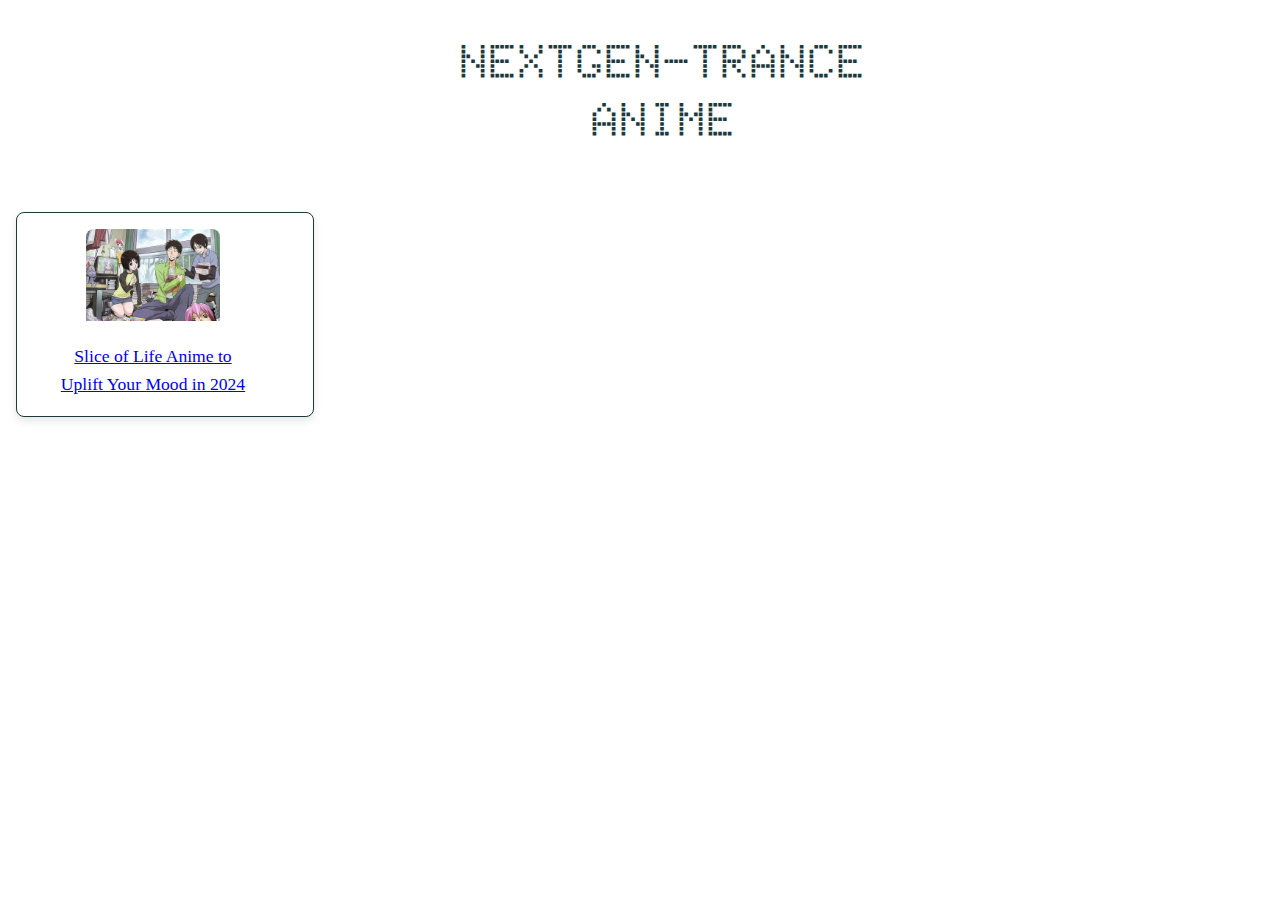
<file: groups/anime/anime.html>
<!DOCTYPE html>
<html lang="en">
  <head>
    <!-- Google tag (gtag.js) -->
    <script
      async
      src="https://www.googletagmanager.com/gtag/js?id=G-DBNX6P4N2M"
    ></script>
    <script>
      window.dataLayer = window.dataLayer || [];
      function gtag() {
        dataLayer.push(arguments);
      }
      gtag("js", new Date());

      gtag("config", "G-DBNX6P4N2M");
    </script>
    <meta charset="UTF-8" />
    <meta
      name="viewport"
      content="width=device-width,     width=device-width,
    initial-scale=1,
    minimum-scale=1,
    maximum-scale=1"
    />
    <script
      async
      src="https://pagead2.googlesyndication.com/pagead/js/adsbygoogle.js?client=ca-pub-9975242527050664"
      crossorigin="anonymous"
    ></script>
    <link
      rel="stylesheet"
      href="../../unsemantic-grid-base-tablet-no-ie7.css"
    />
    <link rel="stylesheet" href="../../style.css" />
    <title>howto</title>
  </head>
  <body>
    <a href="../../../index.html" style="text-decoration: none"
      ><h1 class="heading">NEXTGEN-TRANCE <br />ANIME</h1></a
    >
    <section class="content-body">
      <div class="card">
        <figure>
          <img
            class="img-template"
            src="../../assets/images/psychological-anime/anime-welcome-to-the-n-h-k-kaoru-yamazaki-misaki-nakahara-wallpaper-preview.jpg"
            alt="GitHub Tutorial Image"
          />
          <figcaption>
            <a href="pages/when-lowest-anime.html"
              ><p>Slice of Life Anime to Uplift Your Mood in 2024</p></a
            >
          </figcaption>
        </figure>
      </div>
    </section>
  </body>
</html>
</file>
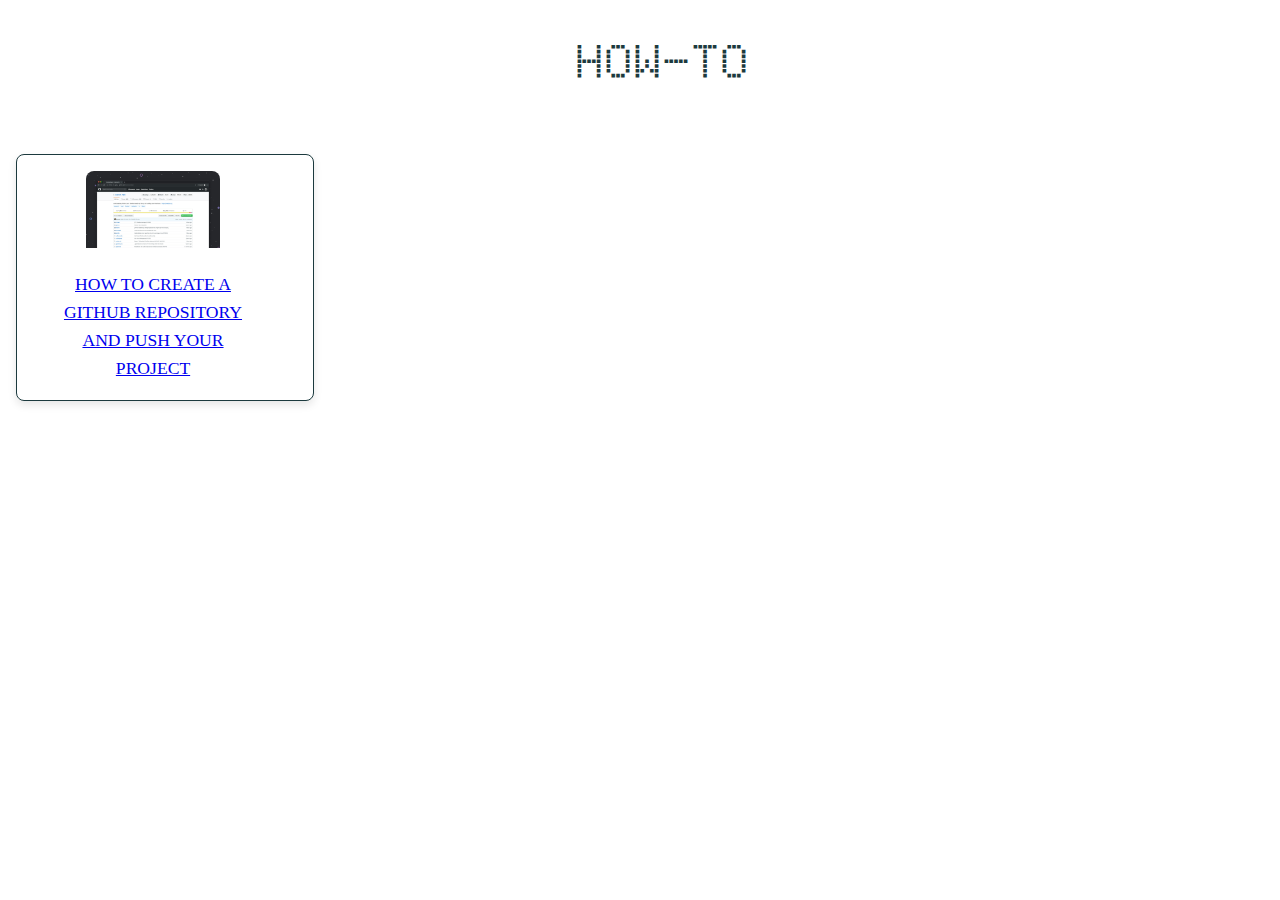
<file: groups/howto/howto.html>
<!DOCTYPE html>
<html lang="en">
  <head>
    <!-- Google tag (gtag.js) -->
    <script
      async
      src="https://www.googletagmanager.com/gtag/js?id=G-DBNX6P4N2M"
    ></script>
    <script>
      window.dataLayer = window.dataLayer || [];
      function gtag() {
        dataLayer.push(arguments);
      }
      gtag("js", new Date());

      gtag("config", "G-DBNX6P4N2M");
    </script>
    <meta charset="UTF-8" />
    <meta
      name="viewport"
      content="width=device-width,     width=device-width,
    initial-scale=1,
    minimum-scale=1,
    maximum-scale=1"
    />
    <script
      async
      src="https://pagead2.googlesyndication.com/pagead/js/adsbygoogle.js?client=ca-pub-9975242527050664"
      crossorigin="anonymous"
    ></script>
    <link
      rel="stylesheet"
      href="../../unsemantic-grid-base-tablet-no-ie7.css"
    />
    <link rel="stylesheet" href="../../style.css" />
    <title>howto</title>
  </head>
  <body>
    <a href="../../../index.html" style="text-decoration: none"
      ><h1 class="heading">HOW-TO</h1></a
    >
    <section class="content-body">
      <div class="card">
        <figure>
          <img
            class="img-template"
            src="../../assets/images/github/github.jpg"
            alt="GitHub Tutorial Image"
          />
          <figcaption>
            <a href="pages/github.html"
              ><p>HOW TO CREATE A GITHUB REPOSITORY AND PUSH YOUR PROJECT</p></a
            >
          </figcaption>
        </figure>
      </div>
    </section>
  </body>
</html>
</file>
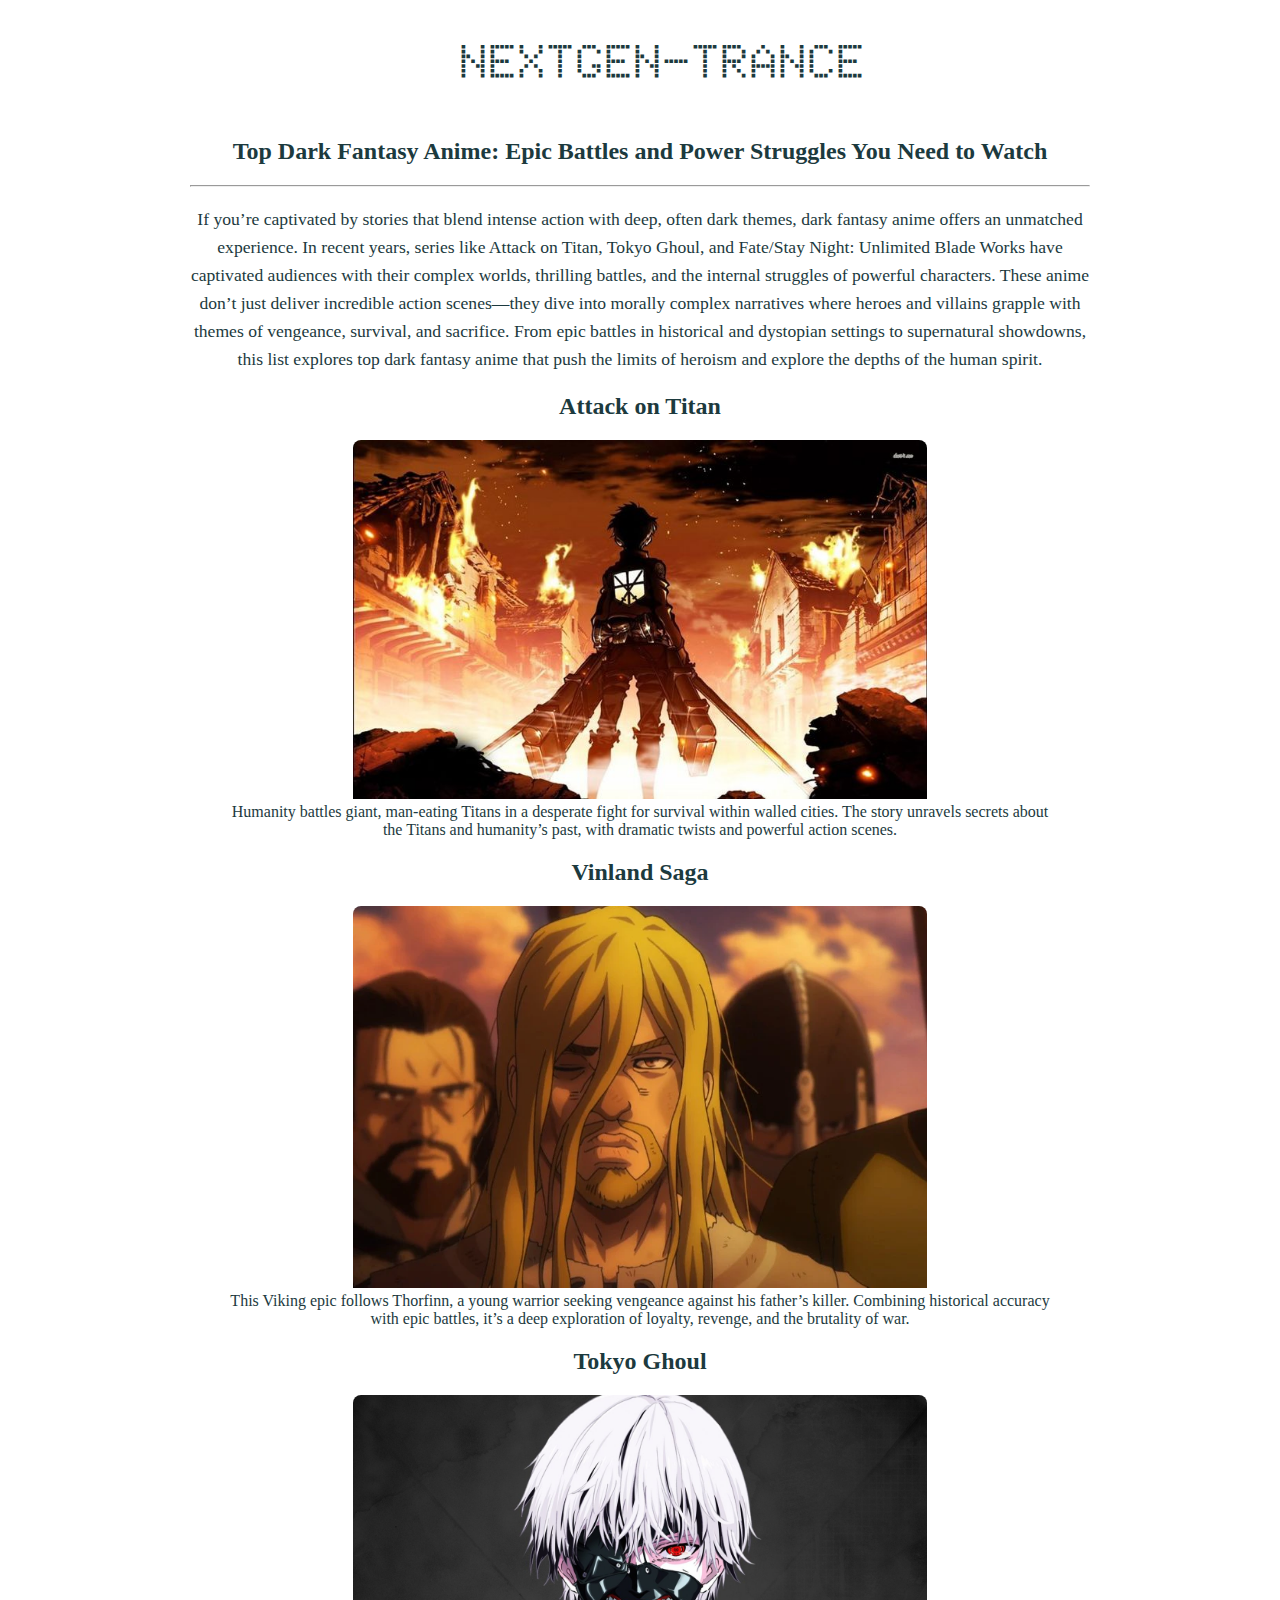
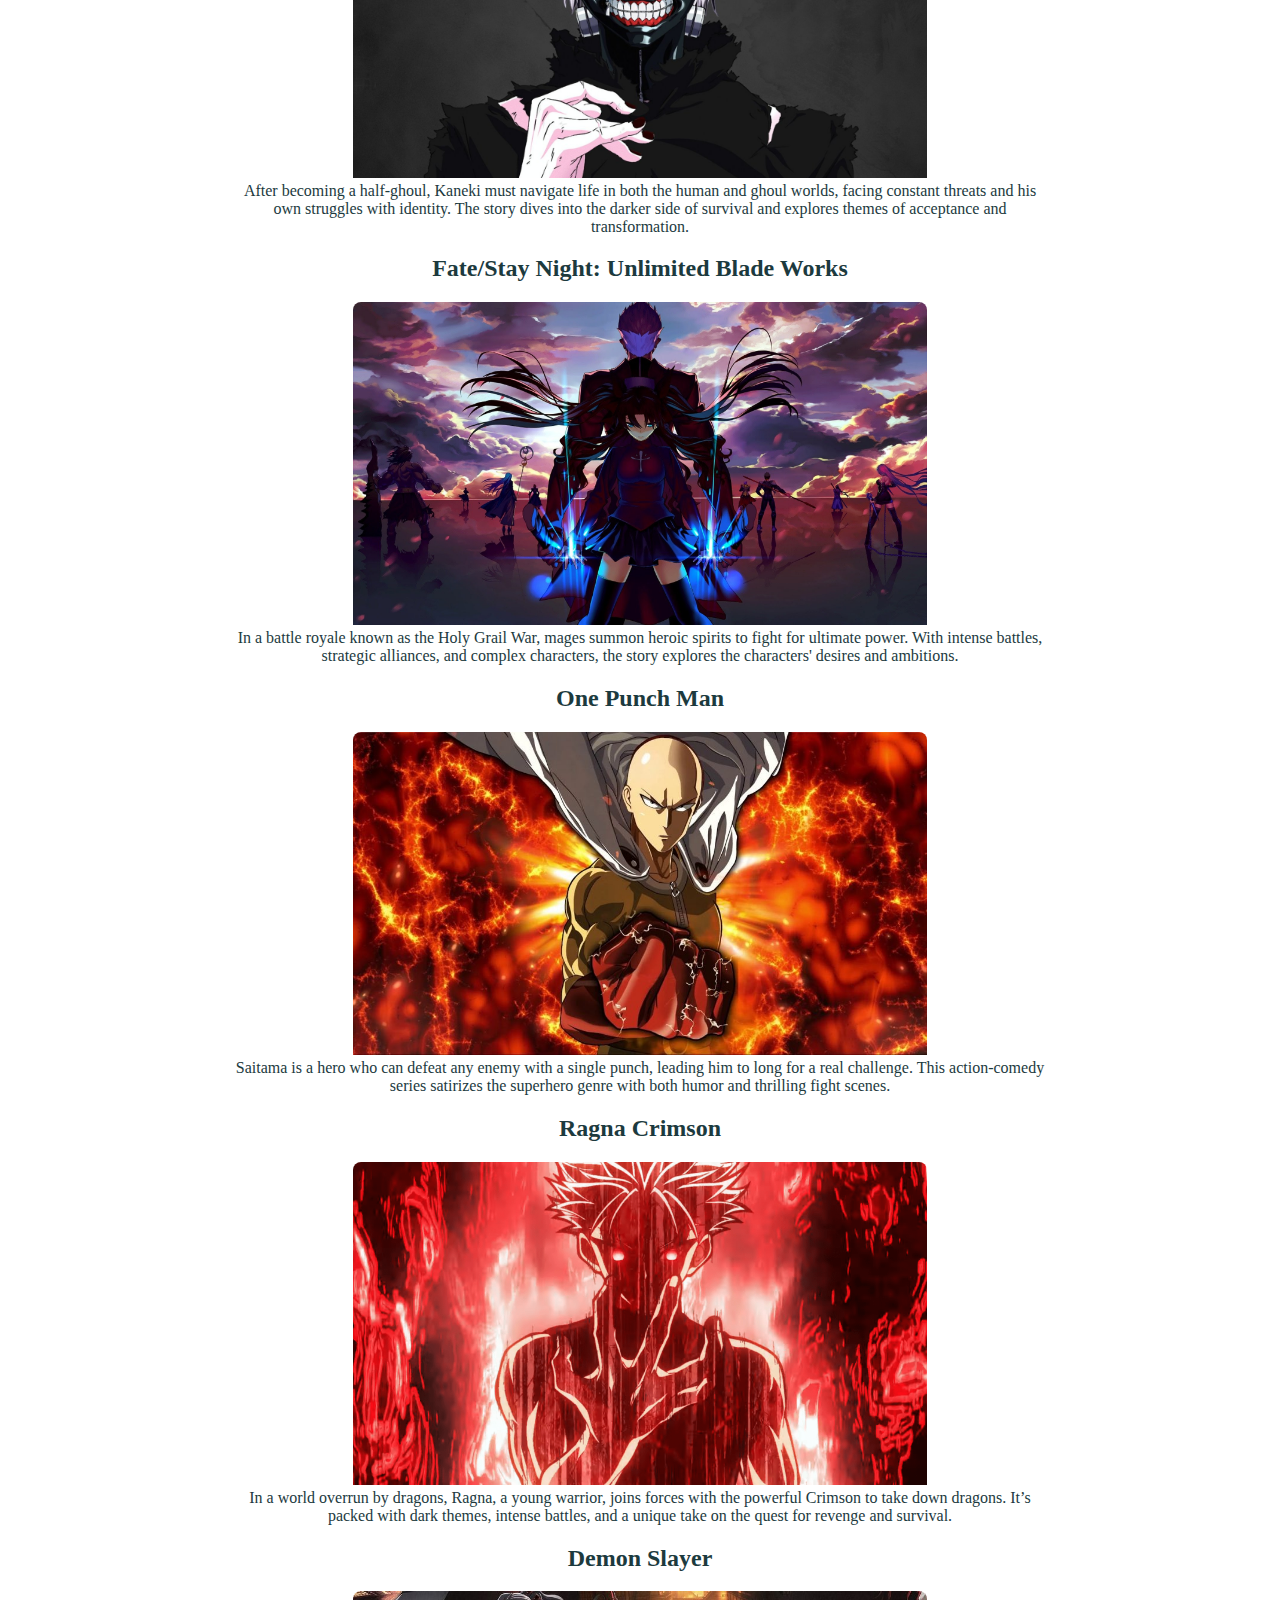
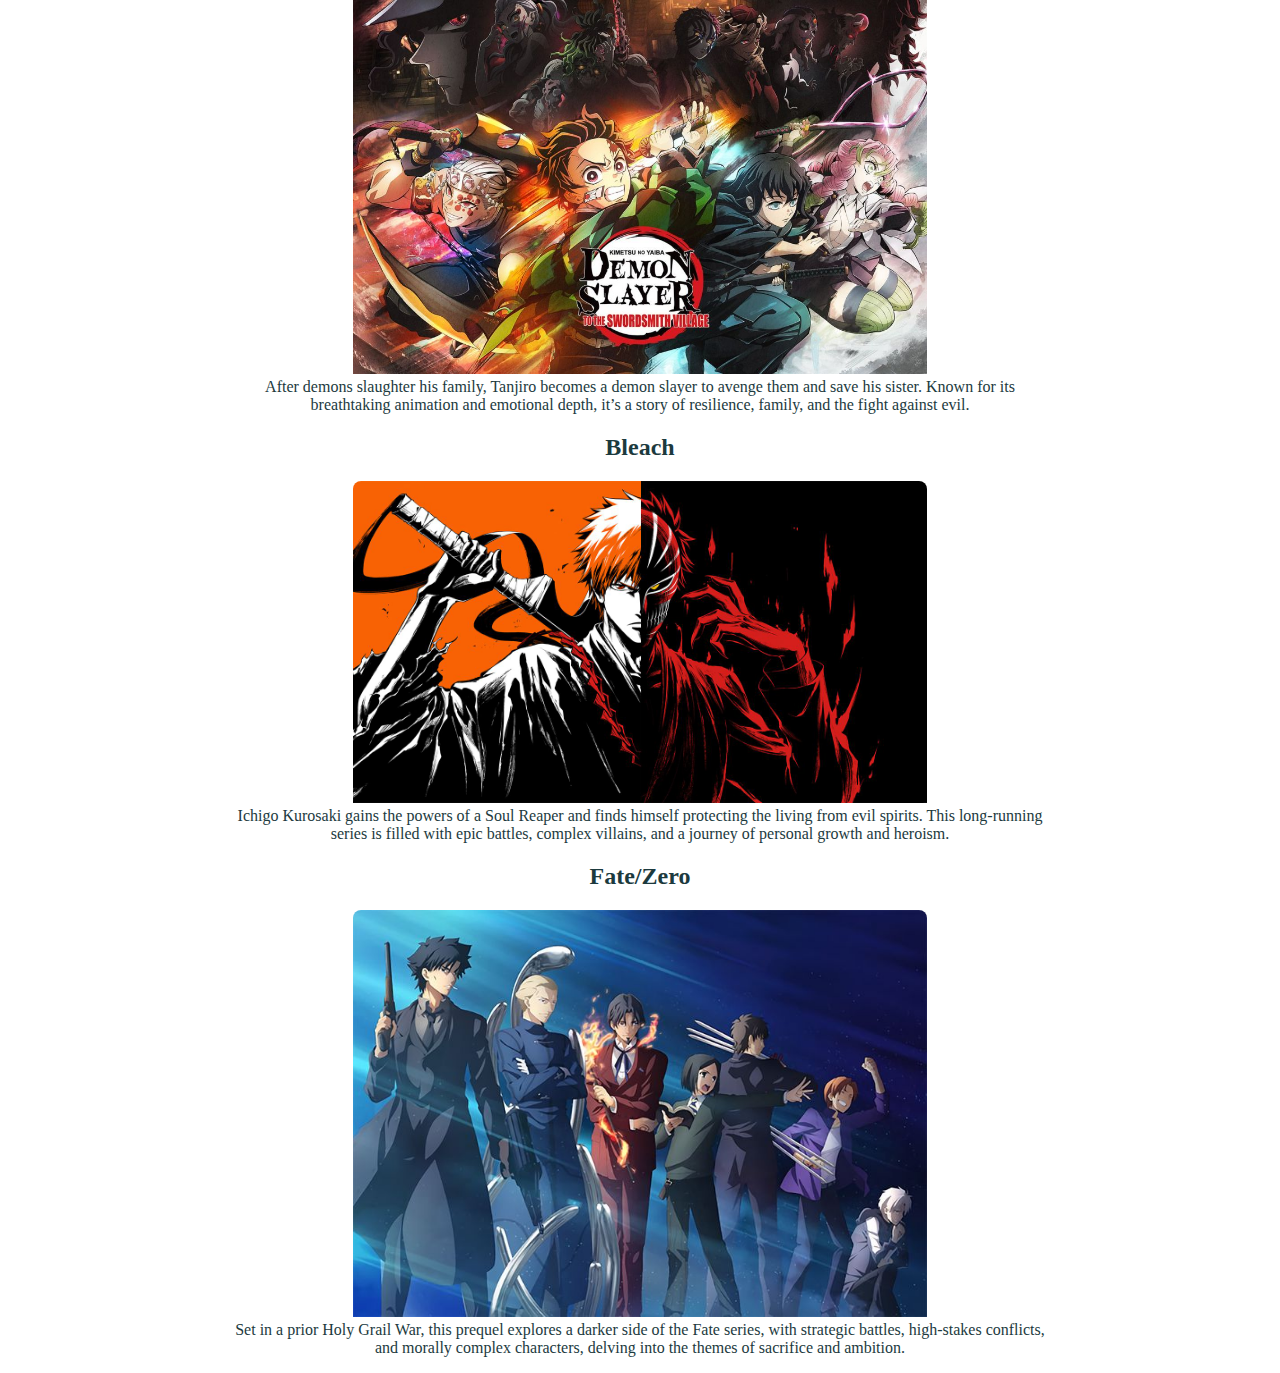
<file: groups/anime/pages/dark-fantasy.html>
<!DOCTYPE html>
<html lang="en">
  <head>
    <!-- Google tag (gtag.js) -->
    <script
      async
      src="https://www.googletagmanager.com/gtag/js?id=G-DBNX6P4N2M"
    ></script>
    <script>
      window.dataLayer = window.dataLayer || [];
      function gtag() {
        dataLayer.push(arguments);
      }
      gtag("js", new Date());

      gtag("config", "G-DBNX6P4N2M");
    </script>
    <meta charset="UTF-8" />
    <meta
      name="viewport"
      content="width=device-width,     width=device-width,
    initial-scale=1,
    minimum-scale=1,
    maximum-scale=1"
    />
    <script
      async
      src="https://pagead2.googlesyndication.com/pagead/js/adsbygoogle.js?client=ca-pub-9975242527050664"
      crossorigin="anonymous"
    ></script>
    <link
      rel="stylesheet"
      href="../../../unsemantic-grid-base-tablet-no-ie7.css"
    />
    <link rel="stylesheet" href="../../../style.css" />
    <title></title>
  </head>

  <body>
    <div class="content-container">
      <a href="../../../index.html" style="text-decoration: none"
        ><h1 class="heading">NEXTGEN-TRANCE</h1></a
      >
      <h2>
        Top Dark Fantasy Anime: Epic Battles and Power Struggles You Need to
        Watch
      </h2>
      <hr />
      <p>
        If you’re captivated by stories that blend intense action with deep,
        often dark themes, dark fantasy anime offers an unmatched experience. In
        recent years, series like Attack on Titan, Tokyo Ghoul, and Fate/Stay
        Night: Unlimited Blade Works have captivated audiences with their
        complex worlds, thrilling battles, and the internal struggles of
        powerful characters. These anime don’t just deliver incredible action
        scenes—they dive into morally complex narratives where heroes and
        villains grapple with themes of vengeance, survival, and sacrifice. From
        epic battles in historical and dystopian settings to supernatural
        showdowns, this list explores top dark fantasy anime that push the
        limits of heroism and explore the depths of the human spirit.
      </p>

      <section class="main-article">
        <div>
          <h2>Attack on Titan</h2>
          <figure>
            <img
              class="img-template"
              src="../images/aot.jpg"
              alt=" welcome to the nhk"
            />
            <figcaption>
              Humanity battles giant, man-eating Titans in a desperate fight for
              survival within walled cities. The story unravels secrets about
              the Titans and humanity’s past, with dramatic twists and powerful
              action scenes.
            </figcaption>
          </figure>
          <h2>Vinland Saga</h2>
          <figure>
            <img
              class="img-template"
              src="../images/vinland-saga2-Cropped-669c95e.jpg"
              alt="relife"
            />
            <figcaption>
              This Viking epic follows Thorfinn, a young warrior seeking
              vengeance against his father’s killer. Combining historical
              accuracy with epic battles, it’s a deep exploration of loyalty,
              revenge, and the brutality of war.
            </figcaption>
          </figure>
          <h2>Tokyo Ghoul</h2>
          <figure>
            <img
              class="img-template"
              src="../images/tokyo ghoul.jpg"
              alt=" march comes in like a lion"
            />
            <figcaption>
              After becoming a half-ghoul, Kaneki must navigate life in both the
              human and ghoul worlds, facing constant threats and his own
              struggles with identity. The story dives into the darker side of
              survival and explores themes of acceptance and transformation.
            </figcaption>
          </figure>
          <h2>Fate/Stay Night: Unlimited Blade Works</h2>
          <figure>
            <img
              class="img-template"
              src="../images/unlimited bladeworks.jpg"
              alt="to your eternity"
            />
            <figcaption>
              In a battle royale known as the Holy Grail War, mages summon
              heroic spirits to fight for ultimate power. With intense battles,
              strategic alliances, and complex characters, the story explores
              the characters' desires and ambitions.
            </figcaption>
          </figure>
          <h2>One Punch Man</h2>
          <figure>
            <img
              class="img-template"
              src="../images/one-punch-man_kqxc.jpg"
              alt=" neon genesis evangelion"
            />
            <figcaption>
              Saitama is a hero who can defeat any enemy with a single punch,
              leading him to long for a real challenge. This action-comedy
              series satirizes the superhero genre with both humor and thrilling
              fight scenes.
            </figcaption>
          </figure>
          <h2>Ragna Crimson</h2>
          <figure>
            <img
              class="img-template"
              src="../images/ragnacrimson.png"
              alt=" neon genesis evangelion"
            />
            <figcaption>
              In a world overrun by dragons, Ragna, a young warrior, joins
              forces with the powerful Crimson to take down dragons. It’s packed
              with dark themes, intense battles, and a unique take on the quest
              for revenge and survival.
            </figcaption>
          </figure>
          <h2>Demon Slayer</h2>
          <figure>
            <img
              class="img-template"
              src="../images/demon-slayer-arcs.jpg"
              alt=" neon genesis evangelion"
            />
            <figcaption>
              After demons slaughter his family, Tanjiro becomes a demon slayer
              to avenge them and save his sister. Known for its breathtaking
              animation and emotional depth, it’s a story of resilience, family,
              and the fight against evil.
            </figcaption>
          </figure>
          <h2>Bleach</h2>
          <figure>
            <img
              class="img-template"
              src="../images/bleach.jpg"
              alt=" neon genesis evangelion"
            />
            <figcaption>
              Ichigo Kurosaki gains the powers of a Soul Reaper and finds
              himself protecting the living from evil spirits. This long-running
              series is filled with epic battles, complex villains, and a
              journey of personal growth and heroism.
            </figcaption>
          </figure>
          <h2>Fate/Zero</h2>
          <figure>
            <img
              class="img-template"
              src="../images/fate.jpg"
              alt=" neon genesis evangelion"
            />
            <figcaption>
              Set in a prior Holy Grail War, this prequel explores a darker side
              of the Fate series, with strategic battles, high-stakes conflicts,
              and morally complex characters, delving into the themes of
              sacrifice and ambition.
            </figcaption>
          </figure>
        </div>
      </section>
    </div>
  </body>
</html>
</file>
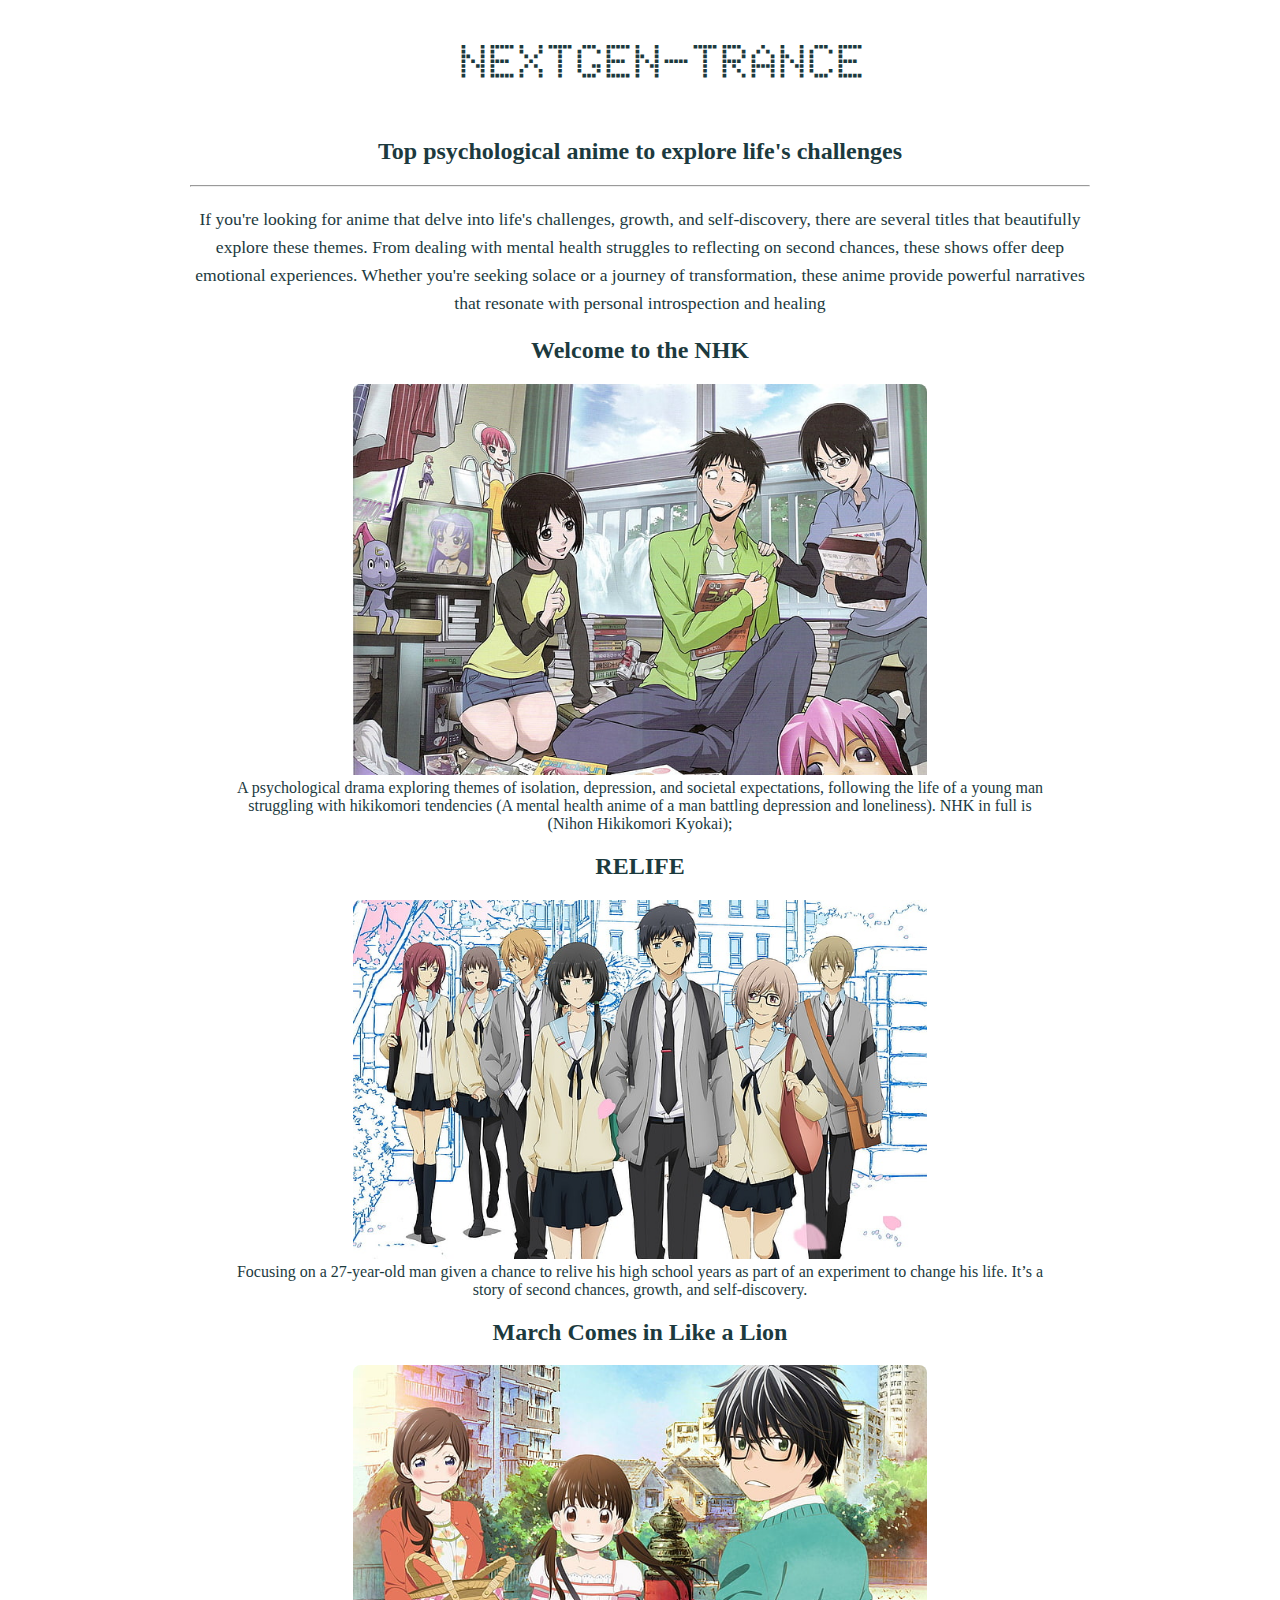
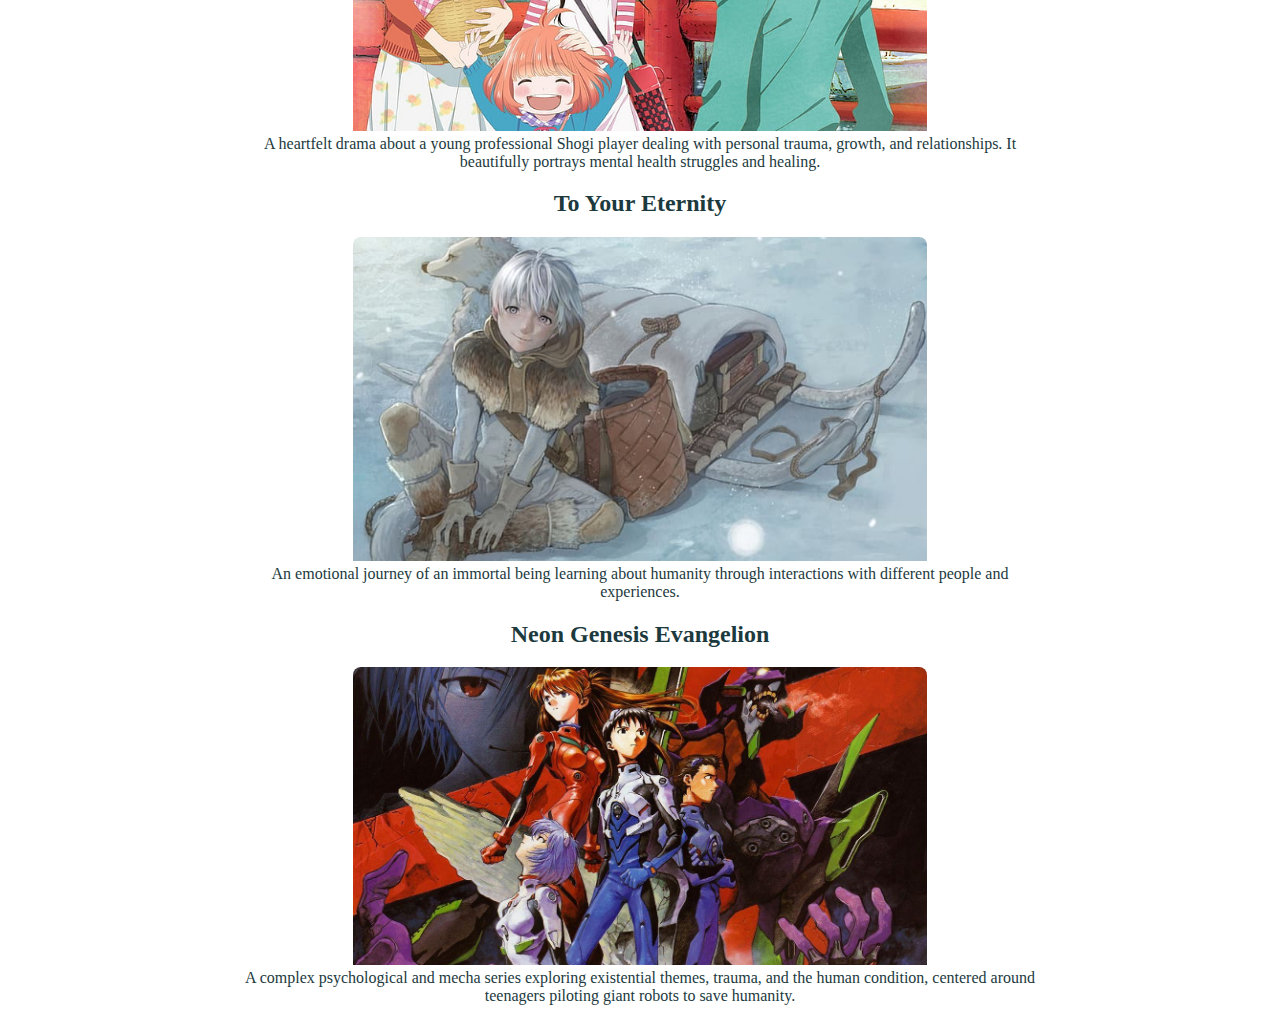
<file: groups/anime/pages/when-lowest-anime.html>
<!DOCTYPE html>
<html lang="en">
  <head>
    <!-- Google tag (gtag.js) -->
    <script
      async
      src="https://www.googletagmanager.com/gtag/js?id=G-DBNX6P4N2M"
    ></script>
    <script>
      window.dataLayer = window.dataLayer || [];
      function gtag() {
        dataLayer.push(arguments);
      }
      gtag("js", new Date());

      gtag("config", "G-DBNX6P4N2M");
    </script>
    <meta charset="UTF-8" />
    <meta
      name="viewport"
      content="width=device-width,     width=device-width,
    initial-scale=1,
    minimum-scale=1,
    maximum-scale=1"
    />
    <script
      async
      src="https://pagead2.googlesyndication.com/pagead/js/adsbygoogle.js?client=ca-pub-9975242527050664"
      crossorigin="anonymous"
    ></script>
    <link
      rel="stylesheet"
      href="../../../unsemantic-grid-base-tablet-no-ie7.css"
    />
    <link rel="stylesheet" href="../../../style.css" />
    <title>Slice of Life Anime to Uplift Your Mood in 2024</title>
  </head>

  <body>
    <div class="content-container">
      <a href="../../../index.html" style="text-decoration: none"
        ><h1 class="heading">NEXTGEN-TRANCE</h1></a
      >
      <h2>Top psychological anime to explore life's challenges</h2>
      <hr />
      <p>
        If you're looking for anime that delve into life's challenges, growth,
        and self-discovery, there are several titles that beautifully explore
        these themes. From dealing with mental health struggles to reflecting on
        second chances, these shows offer deep emotional experiences. Whether
        you're seeking solace or a journey of transformation, these anime
        provide powerful narratives that resonate with personal introspection
        and healing
      </p>

      <section class="main-article">
        <div>
          <h2>Welcome to the NHK</h2>
          <figure>
            <img
              class="img-template"
              src="../../../assets/images/psychological-anime/anime-welcome-to-the-n-h-k-kaoru-yamazaki-misaki-nakahara-wallpaper-preview.jpg"
              alt=" welcome to the nhk"
            />
            <figcaption>
              A psychological drama exploring themes of isolation, depression,
              and societal expectations, following the life of a young man
              struggling with hikikomori tendencies (A mental health anime of a
              man battling depression and loneliness). NHK in full is (Nihon
              Hikikomori Kyokai);
            </figcaption>
          </figure>
          <h2>RELIFE</h2>
          <figure>
            <img
              class="img-template"
              src="../../../assets/images/psychological-anime/relife-hishiro-chizuru-onoya-an-yoake-ryō-wallpaper-preview.jpg"
              alt="relife"
            />
            <figcaption>
              Focusing on a 27-year-old man given a chance to relive his high
              school years as part of an experiment to change his life. It’s a
              story of second chances, growth, and self-discovery.
            </figcaption>
          </figure>
          <h2>March Comes in Like a Lion</h2>
          <figure>
            <img
              class="img-template"
              src="../../../assets/images/psychological-anime/anime-march-comes-in-like-a-lion-akari-kawamoto-hinata-kawamoto-wallpaper-preview.jpg"
              alt=" march comes in like a lion"
            />
            <figcaption>
              A heartfelt drama about a young professional Shogi player dealing
              with personal trauma, growth, and relationships. It beautifully
              portrays mental health struggles and healing.
            </figcaption>
          </figure>
          <h2>To Your Eternity</h2>
          <figure>
            <img
              class="img-template"
              src="../../../assets/images/psychological-anime/anime-boys-to-your-eternity-hd-wallpaper-preview.jpg"
              alt="to your eternity"
            />
            <figcaption>
              An emotional journey of an immortal being learning about humanity
              through interactions with different people and experiences.
            </figcaption>
          </figure>
          <h2>Neon Genesis Evangelion</h2>
          <figure>
            <img
              class="img-template"
              src="../../../assets/images/psychological-anime/neon_genesis_evangelion.jpg"
              alt=" neon genesis evangelion"
            />
            <figcaption>
              A complex psychological and mecha series exploring existential
              themes, trauma, and the human condition, centered around teenagers
              piloting giant robots to save humanity.
            </figcaption>
          </figure>
        </div>
      </section>
    </div>
  </body>
</html>
</file>
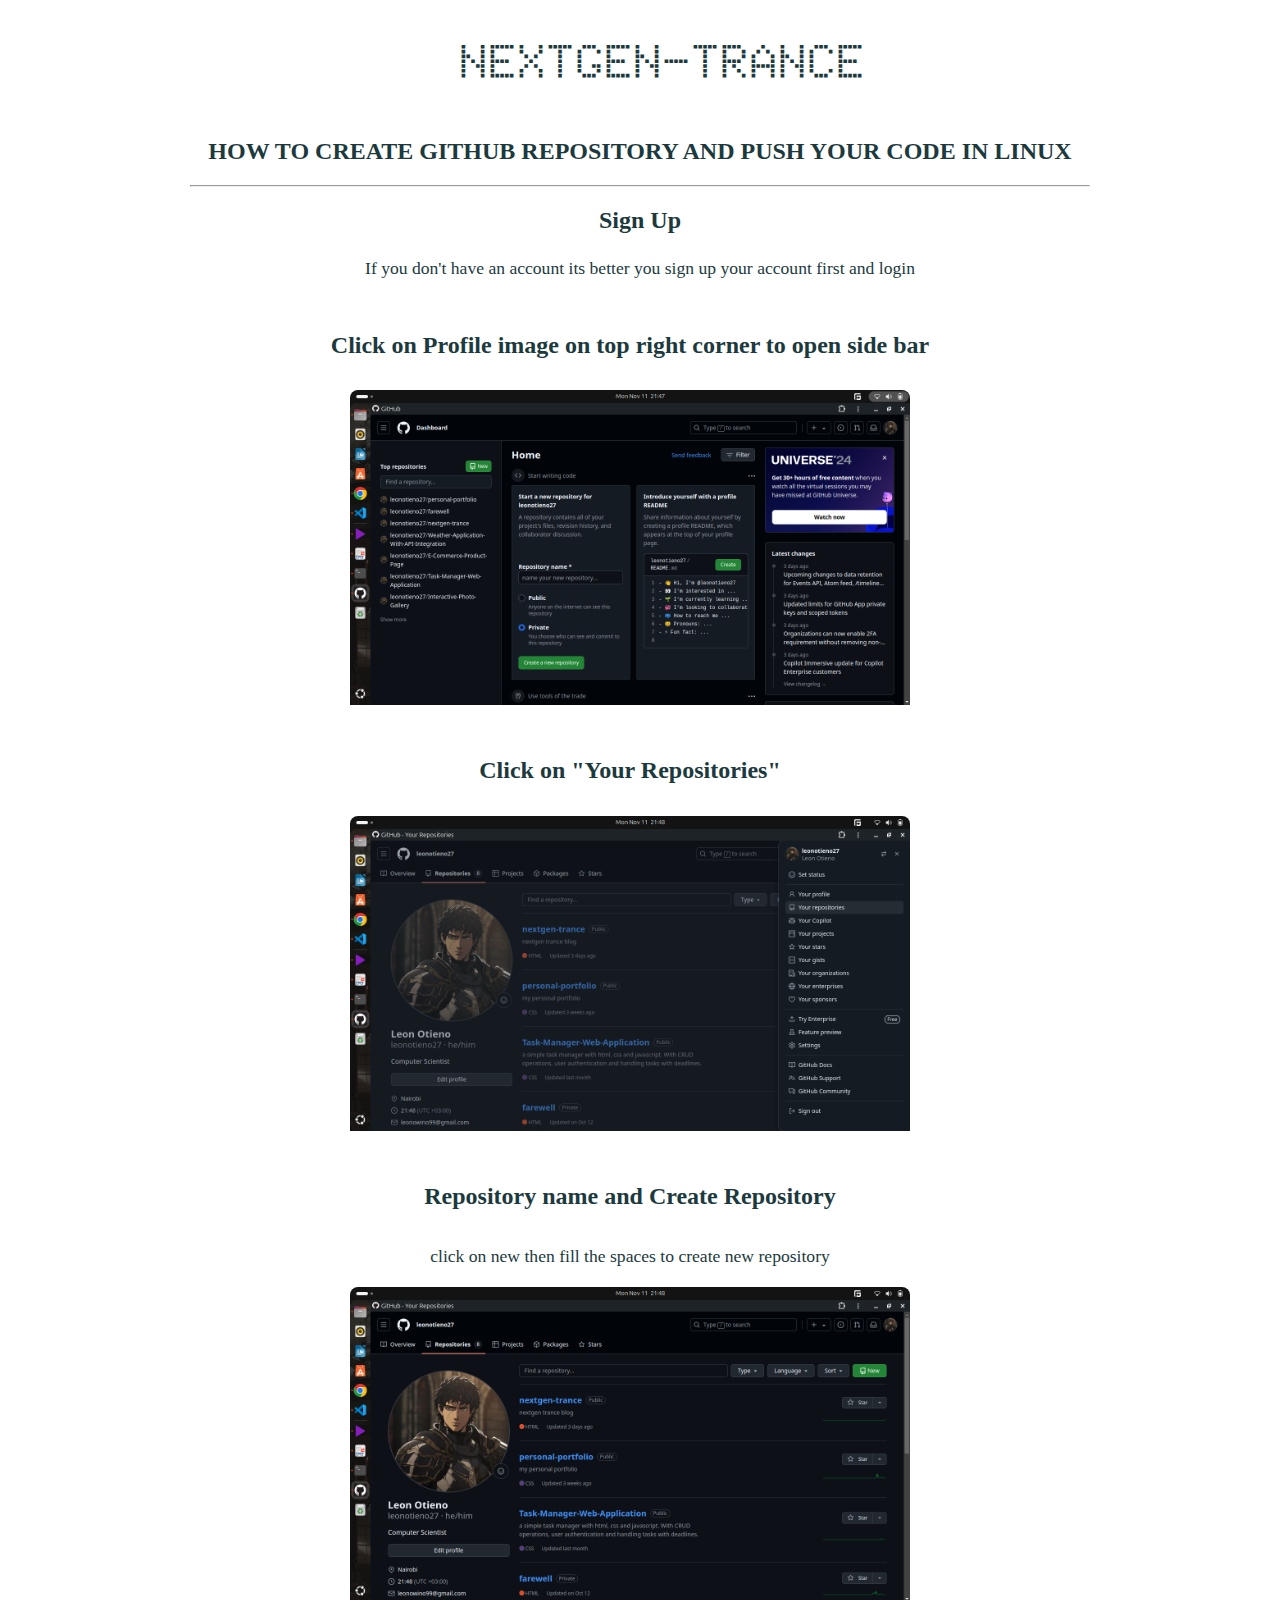
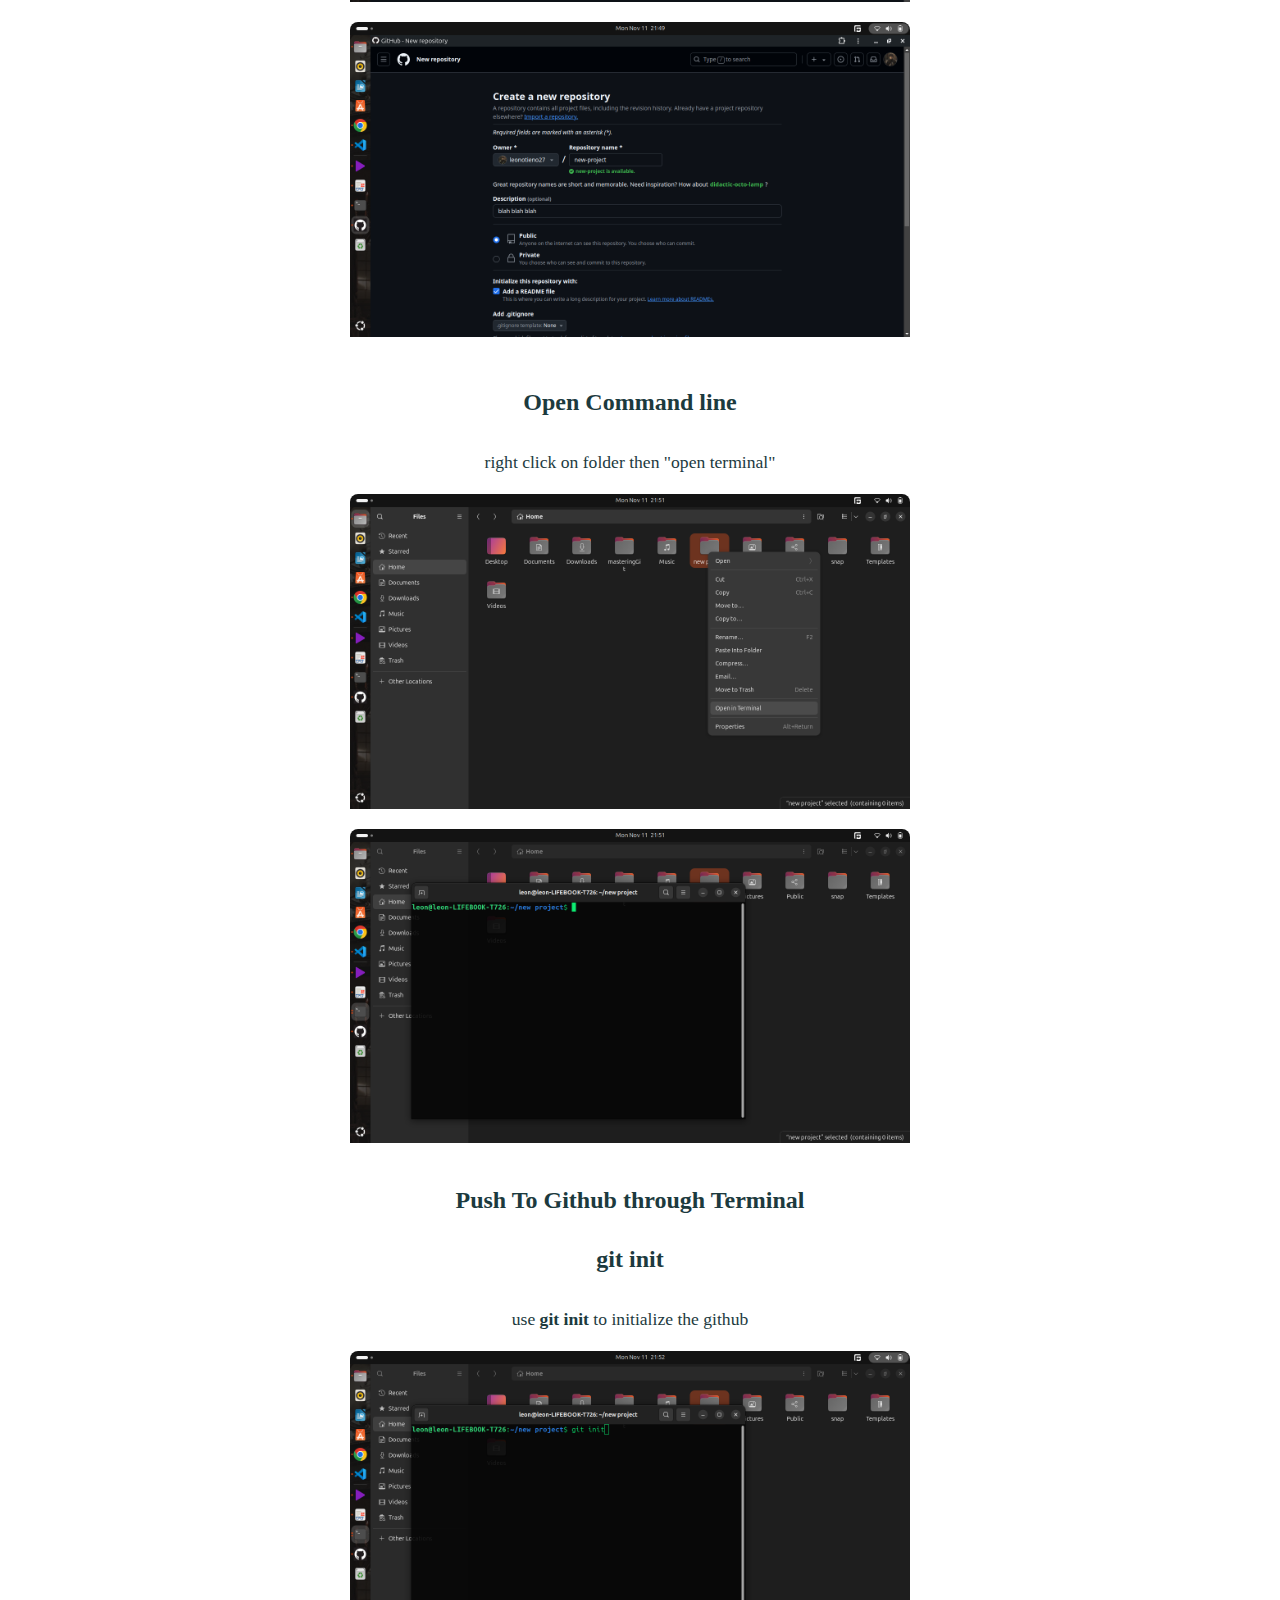
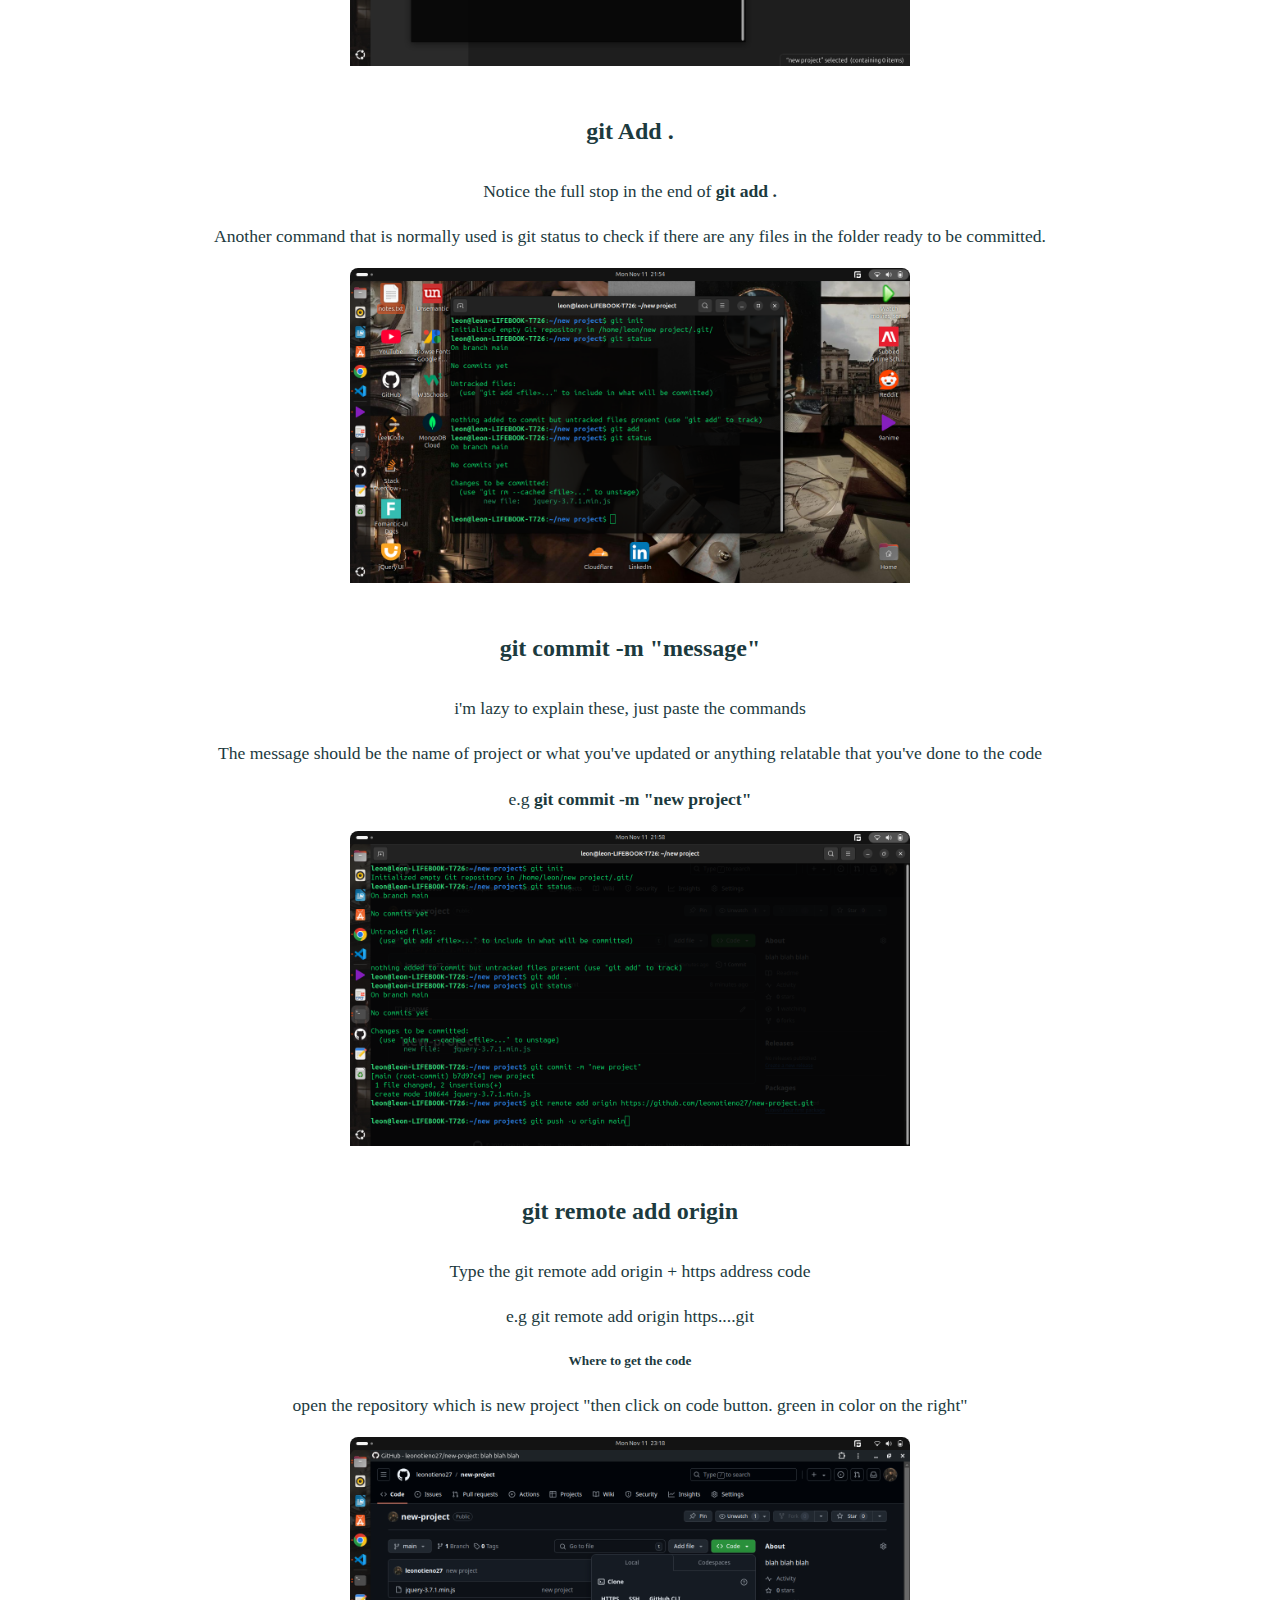
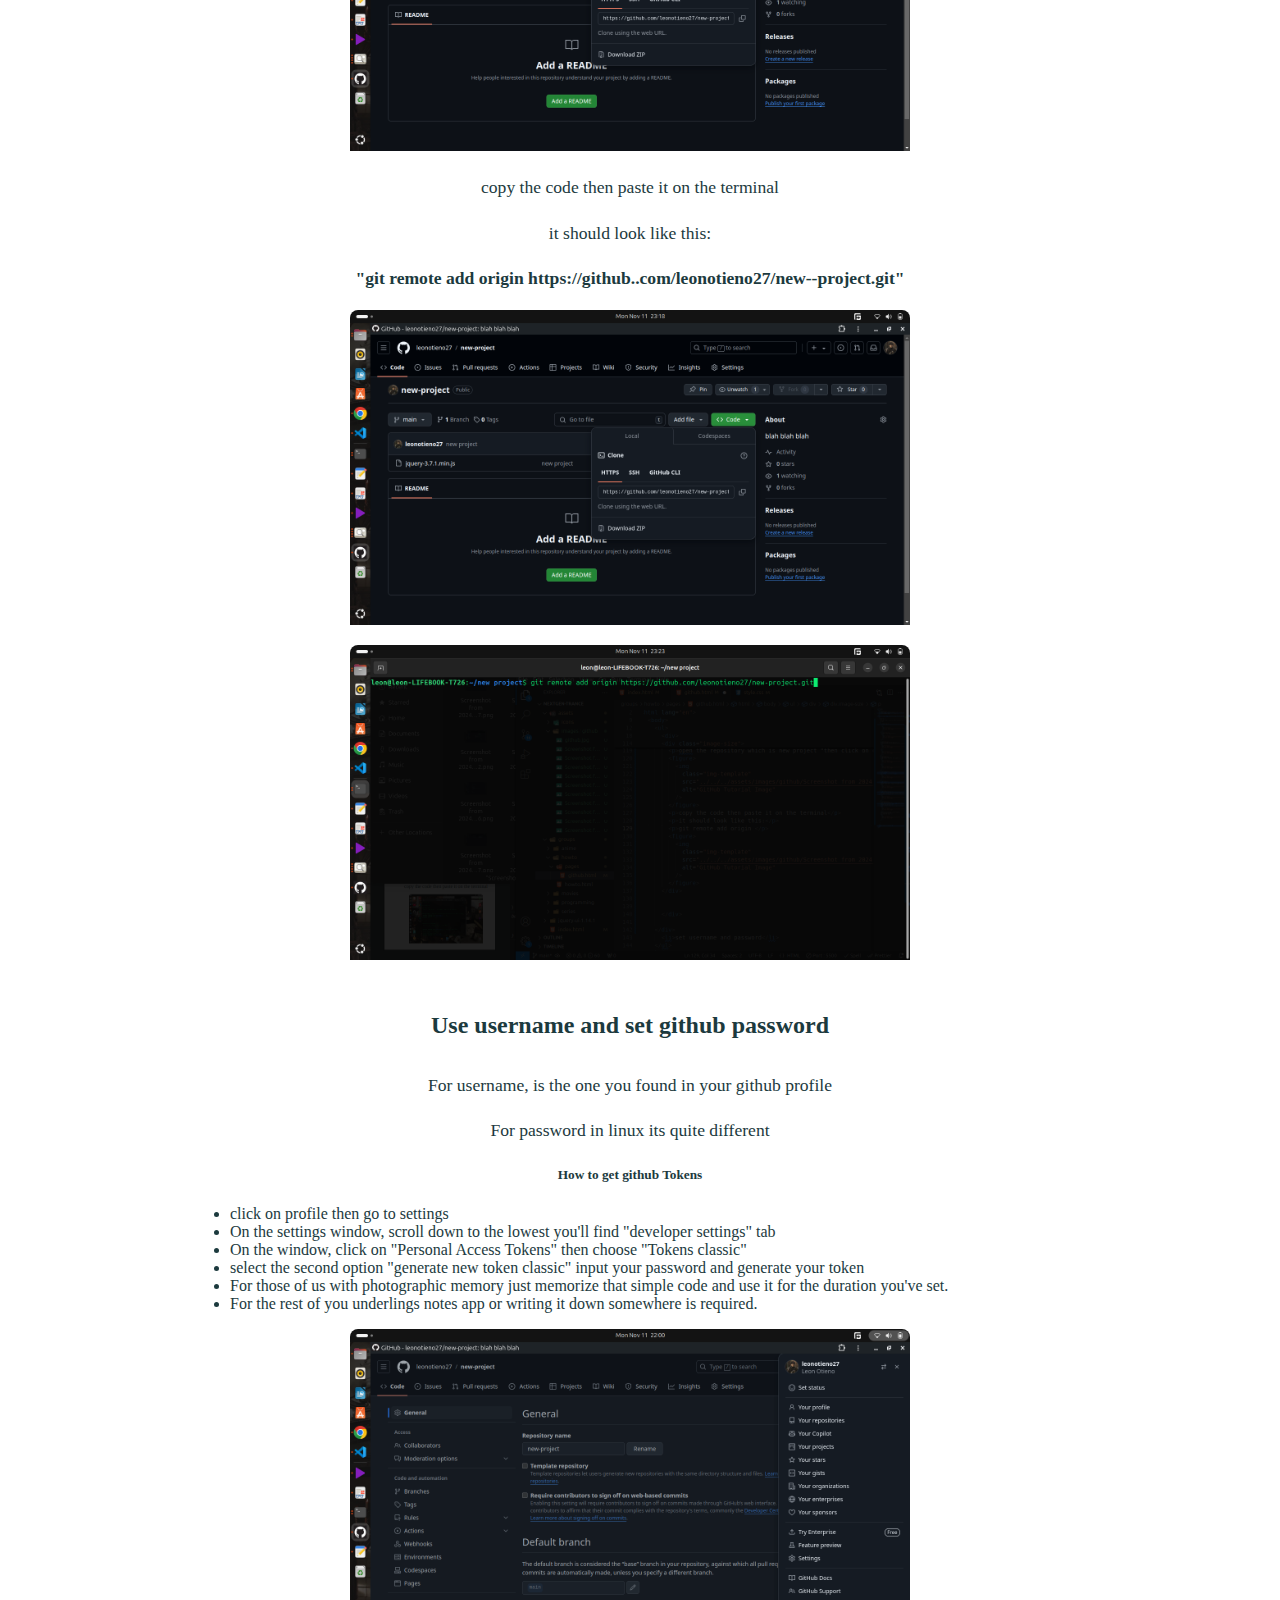
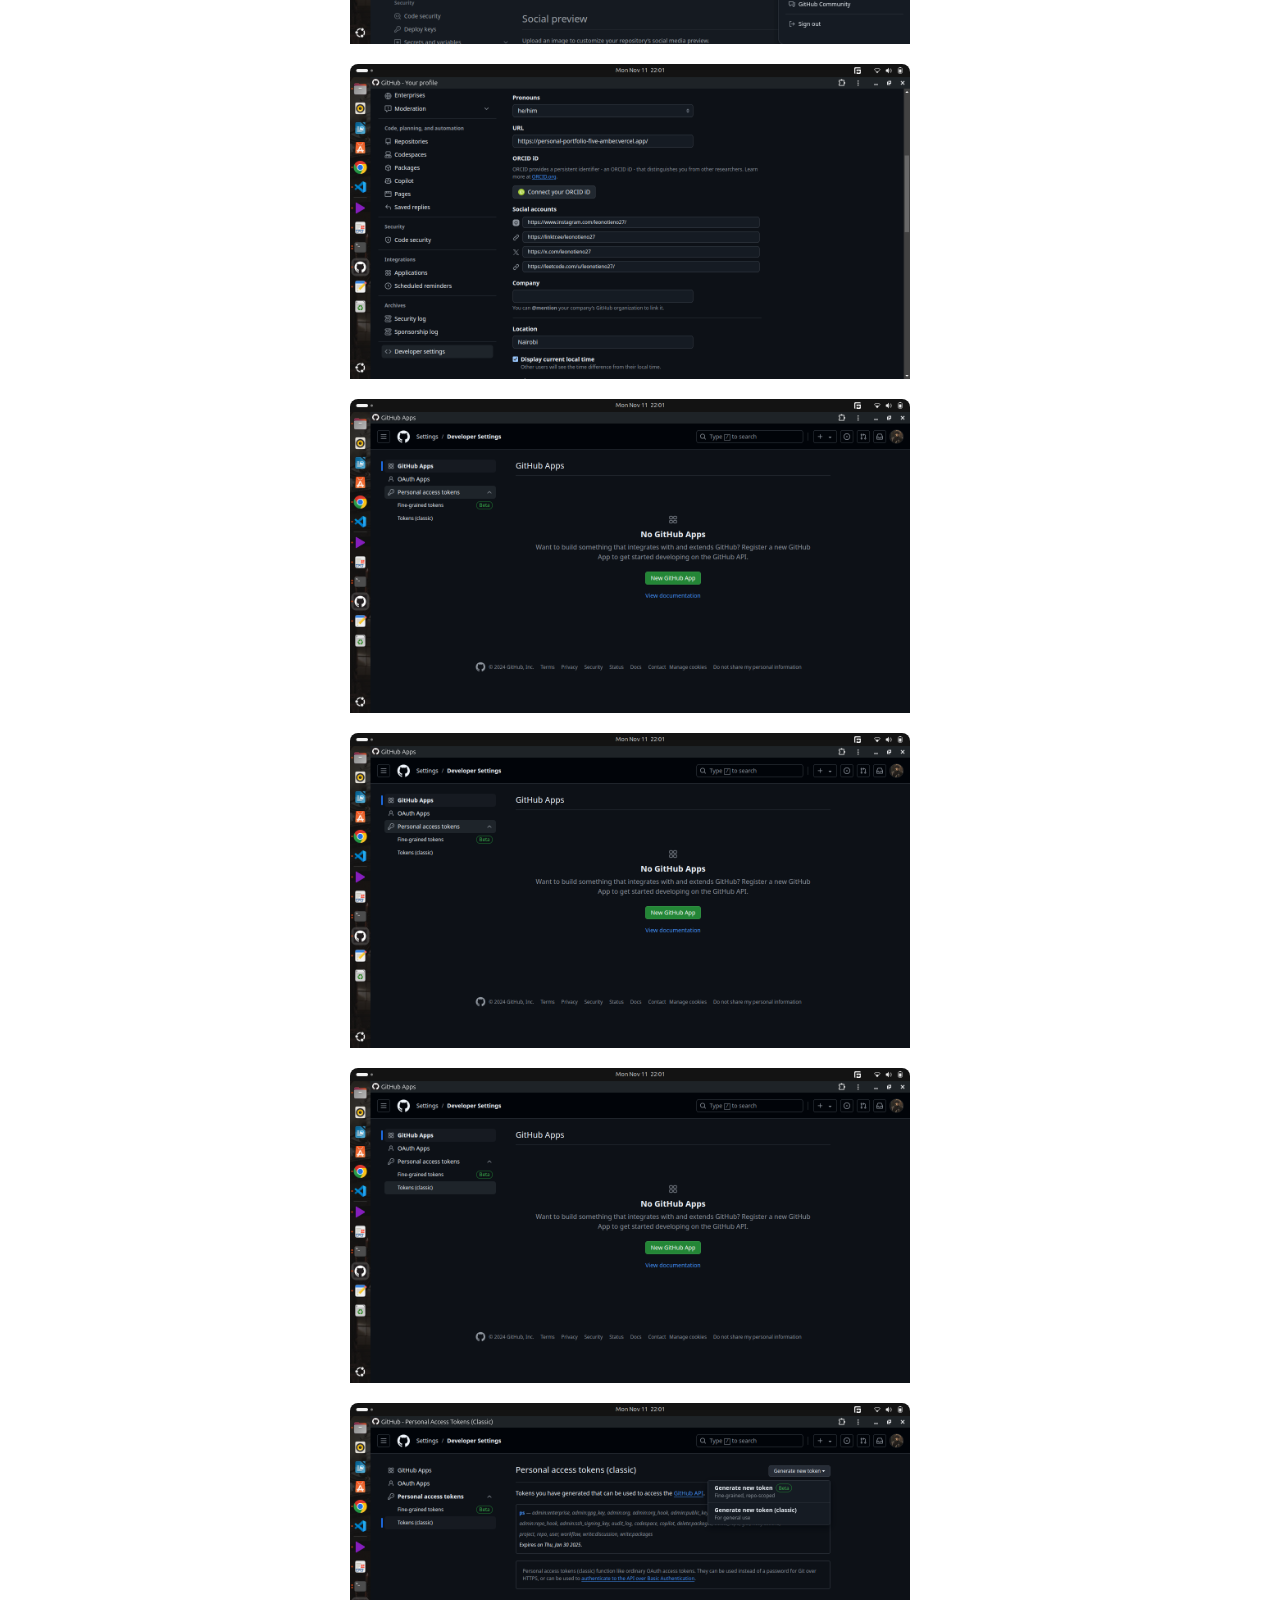
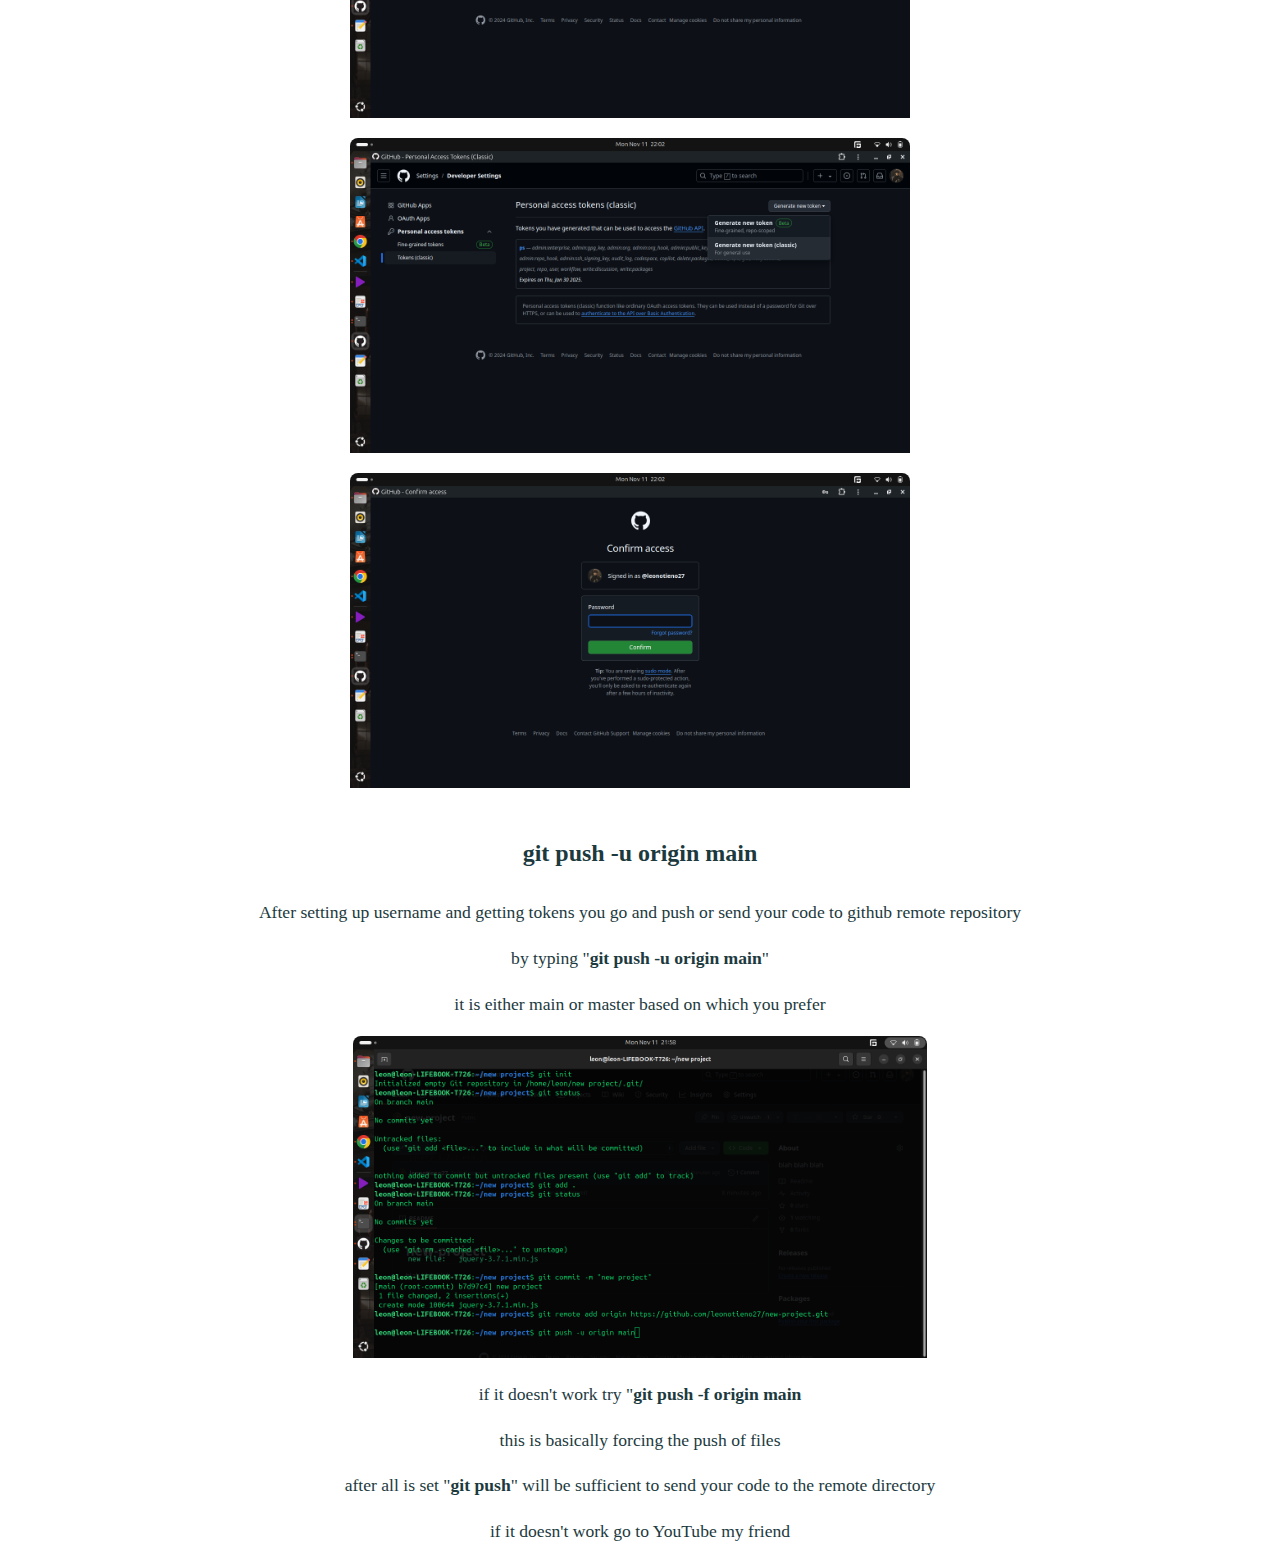
<file: groups/howto/pages/github.html>
<!DOCTYPE html>
<html lang="en">
  <head>
    <!-- Google tag (gtag.js) -->
    <script
      async
      src="https://www.googletagmanager.com/gtag/js?id=G-DBNX6P4N2M"
    ></script>
    <script>
      window.dataLayer = window.dataLayer || [];
      function gtag() {
        dataLayer.push(arguments);
      }
      gtag("js", new Date());

      gtag("config", "G-DBNX6P4N2M");
    </script>
    <meta charset="UTF-8" />
    <meta name="viewport" content="width=device-width, initial-scale=1.0" />
    <title>Create Github Repository</title>
    <script
      async
      src="https://pagead2.googlesyndication.com/pagead/js/adsbygoogle.js?client=ca-pub-9975242527050664"
      crossorigin="anonymous"
    ></script>
    <link rel="stylesheet" href="../../../style.css" />
  </head>
  <body>
    <div class="content-container">
      <a href="../../../index.html" style="text-decoration: none"
        ><h1 class="heading">NEXTGEN-TRANCE</h1></a
      >
      <h2>HOW TO CREATE GITHUB REPOSITORY AND PUSH YOUR CODE IN LINUX</h2>
      <hr />

      <h2>Sign Up</h2>
      <p>
        If you don't have an account its better you sign up your account first
        and login
      </p>
      <div>
        <div class="image-size">
          <h4>Click on Profile image on top right corner to open side bar</h4>

          <figure>
            <img
              class="img-template"
              src="../../../assets/images/github/Screenshot from 2024-11-11 21-47-51.png"
              alt="GitHub Tutorial Image"
            />
          </figure>
        </div>
        <div class="image-size">
          <h4>Click on "Your Repositories"</h4>
          <figure>
            <img
              class="img-template"
              src="../../../assets/images/github/Screenshot from 2024-11-11 21-48-34.png"
              alt="GitHub Tutorial Image"
            />
          </figure>
        </div>

        <div class="image-size">
          <h4>Repository name and Create Repository</h4>
          <p>click on new then fill the spaces to create new repository</p>
          <figure>
            <img
              class="img-template"
              src="../../../assets/images/github/Screenshot from 2024-11-11 21-48-55.png"
              alt="GitHub Tutorial Image"
            />
          </figure>
          <figure>
            <img
              class="img-template"
              src="../../../assets/images/github/Screenshot from 2024-11-11 21-49-48.png"
              alt="GitHub Tutorial Image"
            />
          </figure>
        </div>
        <div class="image-size">
          <h4>Open Command line</h4>
          <p>right click on folder then "open terminal"</p>
          <figure>
            <img
              class="img-template"
              src="../../../assets/images/github/Screenshot from 2024-11-11 21-51-29.png"
              alt="GitHub Tutorial Image"
            />
          </figure>
          <figure>
            <img
              class="img-template"
              src="../../../assets/images/github/Screenshot from 2024-11-11 21-51-42.png"
              alt="GitHub Tutorial Image"
            />
          </figure>
        </div>
        <div class="image-size">
          <h3>Push To Github through Terminal</h3>
          <h4>git init</h4>
          <p>use <b>git init</b> to initialize the github</p>
          <figure>
            <img
              class="img-template"
              src="../../../assets/images/github/Screenshot from 2024-11-11 21-52-10.png"
              alt="GitHub Tutorial Image"
            />
          </figure>
        </div>
        <div class="image-size">
          <h4>git Add .</h4>
          <p>Notice the full stop in the end of <b>git add .</b></p>
          <p>
            Another command that is normally used is git status to check if
            there are any files in the folder ready to be committed.
          </p>
          <figure>
            <img
              class="img-template"
              src="../../../assets/images/github/Screenshot from 2024-11-11 21-54-19.png"
              alt="GitHub Tutorial Image"
            />
          </figure>
        </div>
        <div class="image-size">
          <h4>git commit -m "message"</h4>
          <p>i'm lazy to explain these, just paste the commands</p>
          <p>
            The message should be the name of project or what you've updated or
            anything relatable that you've done to the code
          </p>
          <p>e.g <b>git commit -m "new project"</b></p>
          <figure>
            <img
              class="img-template"
              src="../../../assets/images/github/Screenshot from 2024-11-11 21-58-52.png"
              alt="GitHub Tutorial Image"
            />
          </figure>
        </div>
        <div class="image-size">
          <h4>git remote add origin</h4>
          <p>Type the git remote add origin + https address code</p>
          <p>e.g git remote add origin https....git</p>
          <h5>Where to get the code</h5>
          <p>
            open the repository which is new project "then click on code button.
            green in color on the right"
          </p>
          <figure>
            <img
              class="img-template"
              src="../../../assets/images/github/Screenshot from 2024-11-11 23-18-16.png"
              alt="GitHub Tutorial Image"
            />
          </figure>
          <p>copy the code then paste it on the terminal</p>
          <p>it should look like this:</p>
          <p>
            <b
              >"git remote add origin
              https://github..com/leonotieno27/new--project.git"</b
            >
          </p>
          <figure>
            <img
              class="img-template"
              src="../../../assets/images/github/Screenshot from 2024-11-11 23-18-16.png"
              alt="GitHub Tutorial Image"
            />
          </figure>
          <figure>
            <img
              class="img-template"
              src="../../../assets/images/github/Screenshot from 2024-11-11 23-23-06.png"
              alt="GitHub Tutorial Image"
            />
          </figure>
        </div>
        <div class="image-size">
          <h4>Use username and set github password</h4>
          <p>For username, is the one you found in your github profile</p>
          <p>For password in linux its quite different</p>

          <h5>How to get <b>github Tokens</b></h5>
          <ul class="numbered">
            <li>click on profile then go to settings</li>
            <li>
              On the settings window, scroll down to the lowest you'll find
              "developer settings" tab
            </li>
            <li>
              On the window, click on "Personal Access Tokens" then choose
              "Tokens classic"
            </li>
            <li>
              select the second option "generate new token classic" input your
              password and generate your token
            </li>
            <li>
              For those of us with photographic memory just memorize that simple
              code and use it for the duration you've set.
            </li>
            <li>
              For the rest of you underlings notes app or writing it down
              somewhere is required.
            </li>
          </ul>

          <figure>
            <img
              class="img-template"
              src="../../../assets/images/github/Screenshot from 2024-11-11 22-00-14.png"
              alt="GitHub Tutorial Image"
            />
          </figure>

          <figure>
            <img
              class="img-template"
              src="../../../assets/images/github/Screenshot from 2024-11-11 22-01-06.png"
              alt="GitHub Tutorial Image"
            />
          </figure>

          <figure>
            <img
              class="img-template"
              src="../../../assets/images/github/Screenshot from 2024-11-11 22-01-25.png"
              alt="GitHub Tutorial Image"
            />
          </figure>

          <figure>
            <img
              class="img-template"
              src="../../../assets/images/github/Screenshot from 2024-11-11 22-01-25.png"
              alt="GitHub Tutorial Image"
            />
          </figure>

          <figure>
            <img
              class="img-template"
              src="../../../assets/images/github/Screenshot from 2024-11-11 22-01-42.png"
              alt="GitHub Tutorial Image"
            />
          </figure>

          <figure>
            <img
              class="img-template"
              src="../../../assets/images/github/Screenshot from 2024-11-11 22-02-00.png"
              alt="GitHub Tutorial Image"
            />
          </figure>

          <figure>
            <img
              class="img-template"
              src="../../../assets/images/github/Screenshot from 2024-11-11 22-02-17.png"
              alt="GitHub Tutorial Image"
            />
          </figure>

          <figure>
            <img
              class="img-template"
              src="../../../assets/images/github/Screenshot from 2024-11-11 22-02-32.png"
              alt="GitHub Tutorial Image"
            />
          </figure>
        </div>
        <div>
          <h4><b>git push -u origin main</b></h4>
          <p>
            After setting up username and getting tokens you go and push or send
            your code to github remote repository
          </p>
          <p>by typing "<b>git push -u origin main</b>"</p>
          <p>it is either main or master based on which you prefer</p>
          <figure>
            <img
              class="img-template"
              src="../../../assets/images/github/Screenshot from 2024-11-11 21-58-52.png"
              alt="GitHub Tutorial Image"
            />
          </figure>
          <p>if it doesn't work try "<b>git push -f origin main</b></p>
          <p>this is basically forcing the push of files</p>
          <p>
            after all is set "<b>git push</b>" will be sufficient to send your
            code to the remote directory
          </p>
          <p>if it doesn't work go to YouTube my friend</p>
        </div>
      </div>
    </div>
  </body>
</html>
</file>
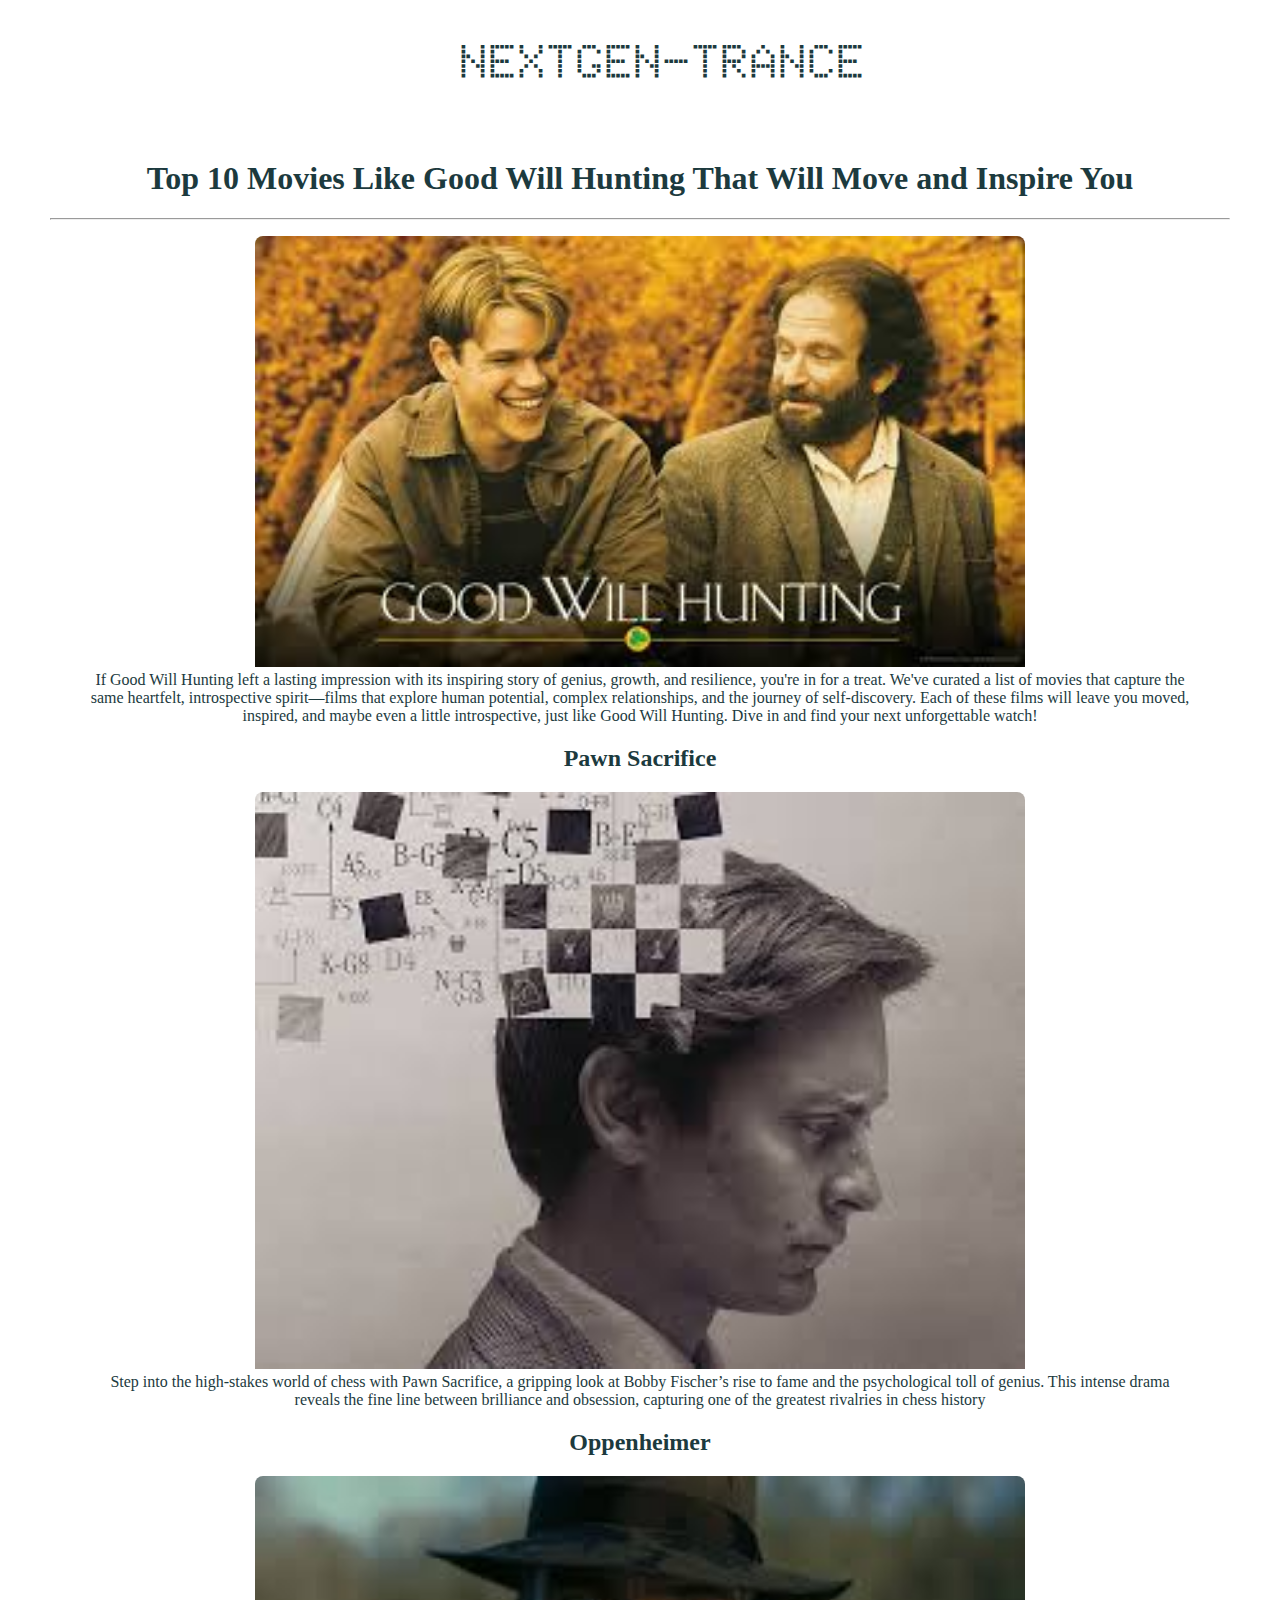
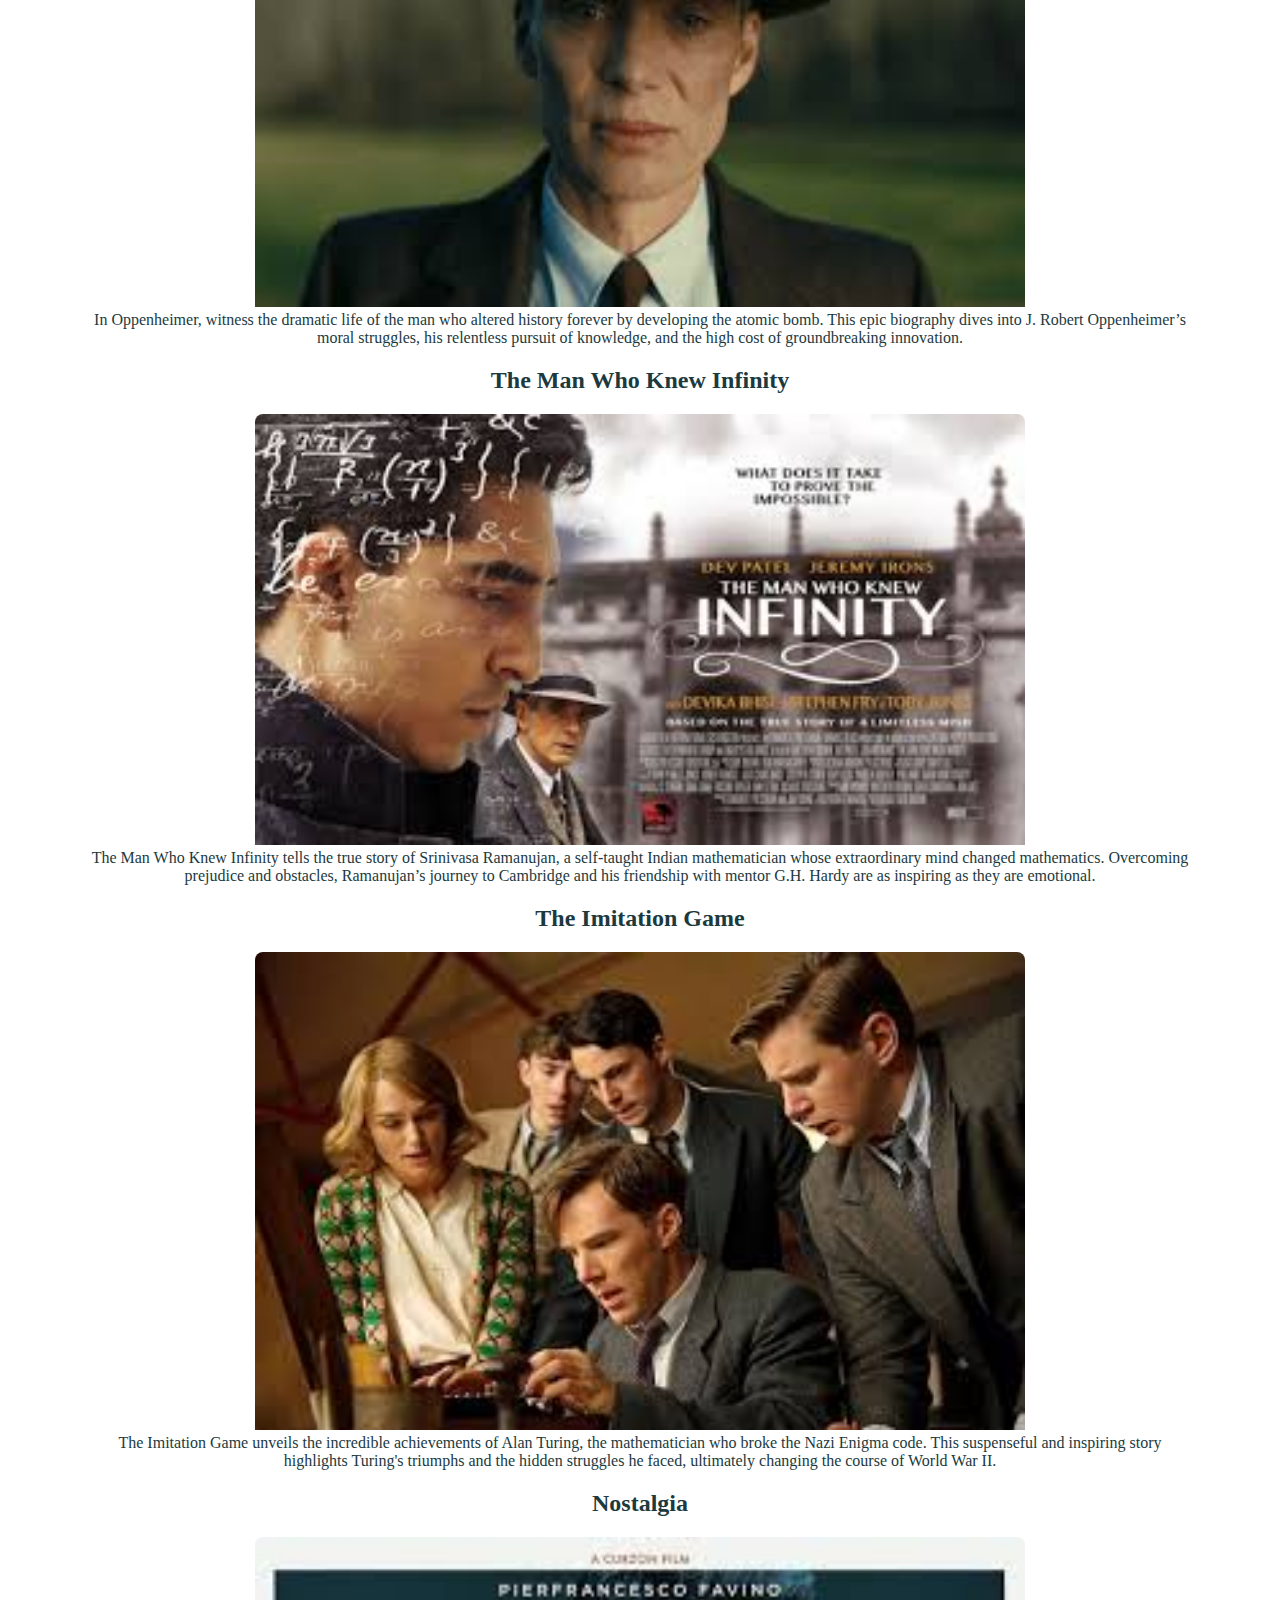
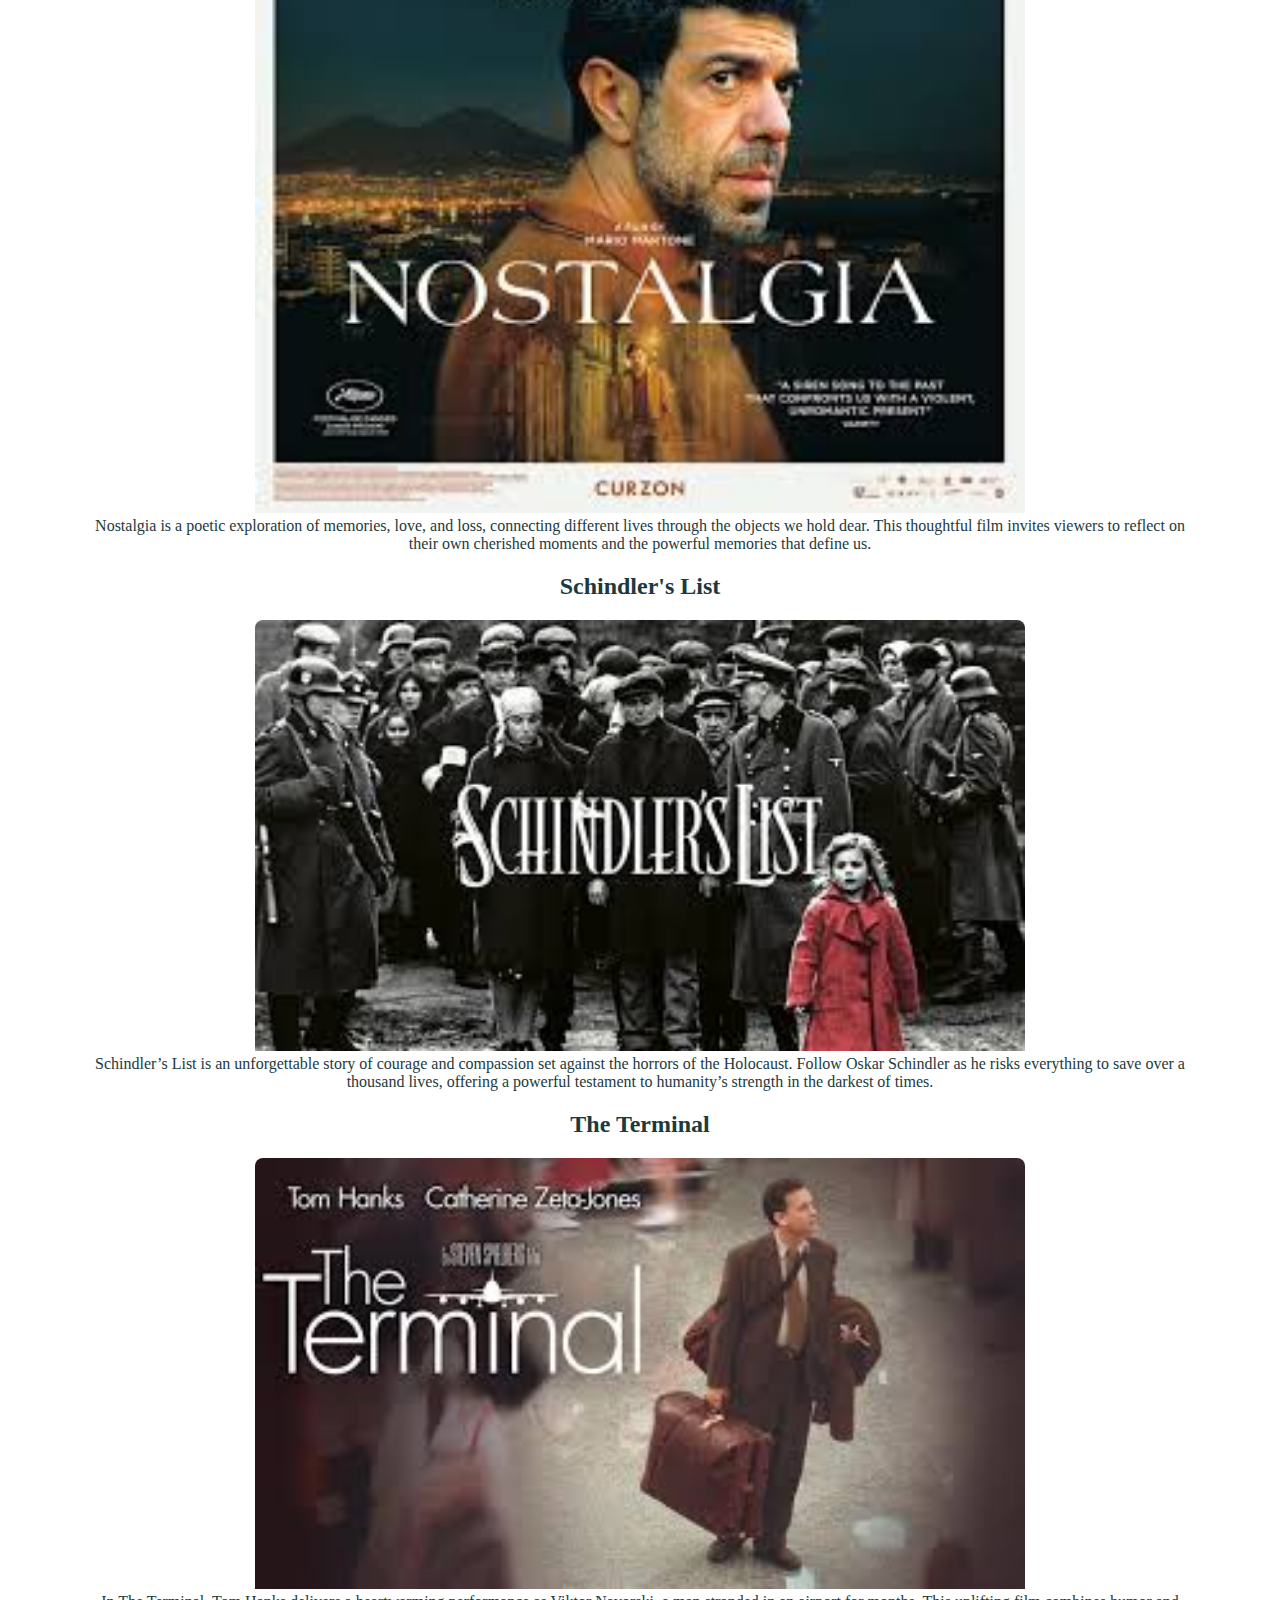
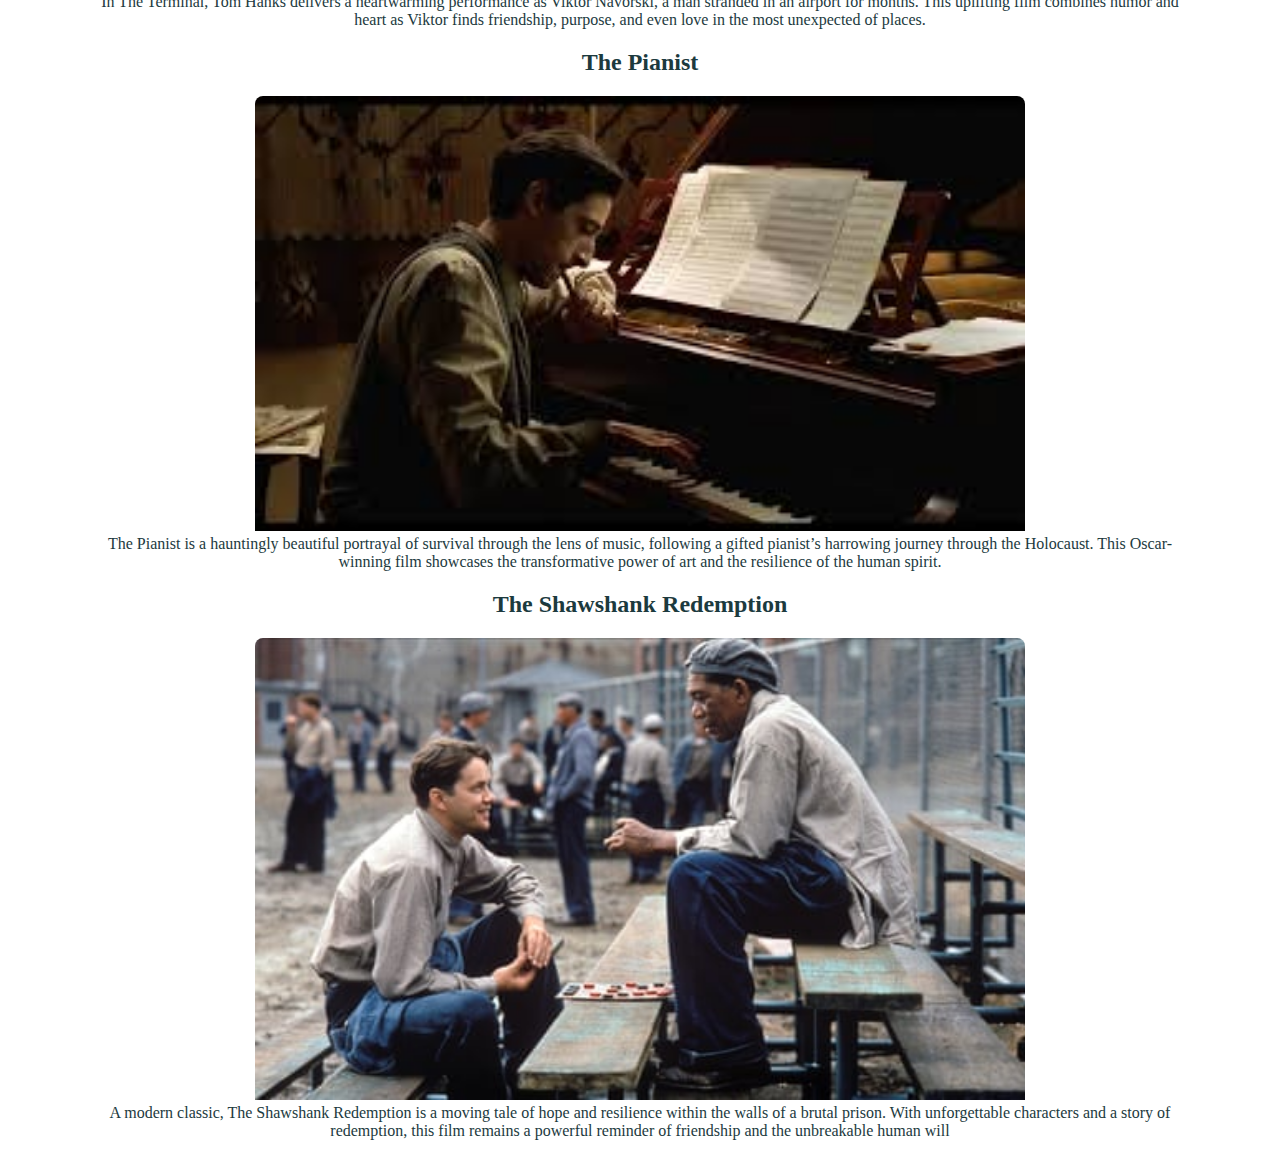
<file: groups/movies/pages/goodwillhunting.html>
<!DOCTYPE html>
<html lang="en">
  <head>
    <!-- Google tag (gtag.js) -->
    <script
      async
      src="https://www.googletagmanager.com/gtag/js?id=G-DBNX6P4N2M"
    ></script>
    <script>
      window.dataLayer = window.dataLayer || [];
      function gtag() {
        dataLayer.push(arguments);
      }
      gtag("js", new Date());

      gtag("config", "G-DBNX6P4N2M");
    </script>
    <meta charset="UTF-8" />
    <meta
      name="viewport"
      content="width=device-width,     width=device-width,
    initial-scale=1,
    minimum-scale=1,
    maximum-scale=1"
    />
    <script
      async
      src="https://pagead2.googlesyndication.com/pagead/js/adsbygoogle.js?client=ca-pub-9975242527050664"
      crossorigin="anonymous"
    ></script>
    <link
      rel="stylesheet"
      href="../../../unsemantic-grid-base-tablet-no-ie7.css"
    />
    <link rel="stylesheet" href="../../../style.css" />
    <!--setup title of product-->
    <title>top-10-movies-like-good-will-hunting</title>
  </head>
  <body>
    <div class="grid-container">
      <div class="mobile-grid-100">
        <div class="header">
          <!--setuo header name-->
          <a href="../../../index.html" style="text-decoration: none"
            ><h1 class="heading">NEXTGEN-TRANCE</h1></a
          >
          <!--setup title name-->
        </div>
        <h1>
          Top 10 Movies Like Good Will Hunting That Will Move and Inspire You
        </h1>
        <hr />
        <figure>
          <img
            class="img-template"
            src="../images/goodwillhunting/goodwillhunting.jpeg"
            alt="good will hunting"
          />
          <figcaption>
            If Good Will Hunting left a lasting impression with its inspiring
            story of genius, growth, and resilience, you're in for a treat.
            We've curated a list of movies that capture the same heartfelt,
            introspective spirit—films that explore human potential, complex
            relationships, and the journey of self-discovery. Each of these
            films will leave you moved, inspired, and maybe even a little
            introspective, just like Good Will Hunting. Dive in and find your
            next unforgettable watch!
          </figcaption>
        </figure>
        <section class="main-article">
          <div>
            <h2>Pawn Sacrifice</h2>
            <figure>
              <img
                class="img-template"
                src="../images/goodwillhunting/images.jpg"
                alt=" pawn sacrifice"
              />
              <figcaption>
                Step into the high-stakes world of chess with Pawn Sacrifice, a
                gripping look at Bobby Fischer’s rise to fame and the
                psychological toll of genius. This intense drama reveals the
                fine line between brilliance and obsession, capturing one of the
                greatest rivalries in chess history
              </figcaption>
            </figure>
            <h2>Oppenheimer</h2>
            <figure>
              <img
                class="img-template"
                src="../images/goodwillhunting/images (1).jpg"
                alt=" pawn sacrifice"
              />
              <figcaption>
                In Oppenheimer, witness the dramatic life of the man who altered
                history forever by developing the atomic bomb. This epic
                biography dives into J. Robert Oppenheimer’s moral struggles,
                his relentless pursuit of knowledge, and the high cost of
                groundbreaking innovation.
              </figcaption>
            </figure>
            <h2>The Man Who Knew Infinity</h2>
            <figure>
              <img
                class="img-template"
                src="../images/goodwillhunting/images (2).jpg"
                alt="the man who knew infinity"
              />
              <figcaption>
                The Man Who Knew Infinity tells the true story of Srinivasa
                Ramanujan, a self-taught Indian mathematician whose
                extraordinary mind changed mathematics. Overcoming prejudice and
                obstacles, Ramanujan’s journey to Cambridge and his friendship
                with mentor G.H. Hardy are as inspiring as they are emotional.
              </figcaption>
            </figure>
            <h2>The Imitation Game</h2>
            <figure>
              <img
                class="img-template"
                src="../images/goodwillhunting/the imitation game.jpg"
                alt="the imitation game"
              />
              <figcaption>
                The Imitation Game unveils the incredible achievements of Alan
                Turing, the mathematician who broke the Nazi Enigma code. This
                suspenseful and inspiring story highlights Turing's triumphs and
                the hidden struggles he faced, ultimately changing the course of
                World War II.
              </figcaption>
            </figure>
            <h2>Nostalgia</h2>
            <figure>
              <img
                class="img-template"
                src="../images/goodwillhunting/nostalgia.jpg"
                alt="the imitation game"
              />
              <figcaption>
                Nostalgia is a poetic exploration of memories, love, and loss,
                connecting different lives through the objects we hold dear.
                This thoughtful film invites viewers to reflect on their own
                cherished moments and the powerful memories that define us.
              </figcaption>
            </figure>
            <h2>Schindler's List</h2>
            <figure>
              <img
                class="img-template"
                src="../images/goodwillhunting/schindler's-list.jpg"
                alt="the imitation game"
              />
              <figcaption>
                Schindler’s List is an unforgettable story of courage and
                compassion set against the horrors of the Holocaust. Follow
                Oskar Schindler as he risks everything to save over a thousand
                lives, offering a powerful testament to humanity’s strength in
                the darkest of times.
              </figcaption>
            </figure>
            <h2>The Terminal</h2>
            <figure>
              <img
                class="img-template"
                src="../images/goodwillhunting/the terminal.jpg"
                alt="the imitation game"
              />
              <figcaption>
                In The Terminal, Tom Hanks delivers a heartwarming performance
                as Viktor Navorski, a man stranded in an airport for months.
                This uplifting film combines humor and heart as Viktor finds
                friendship, purpose, and even love in the most unexpected of
                places.
              </figcaption>
            </figure>
            <h2>The Pianist</h2>
            <figure>
              <img
                class="img-template"
                src="../images/goodwillhunting/thepianist.jpg"
                alt="the imitation game"
              />
              <figcaption>
                The Pianist is a hauntingly beautiful portrayal of survival
                through the lens of music, following a gifted pianist’s
                harrowing journey through the Holocaust. This Oscar-winning film
                showcases the transformative power of art and the resilience of
                the human spirit.
              </figcaption>
            </figure>
            <h2>The Shawshank Redemption</h2>
            <figure>
              <img
                class="img-template"
                src="../images/goodwillhunting/shawhank.jpg"
                alt="the imitation game"
              />
              <figcaption>
                A modern classic, The Shawshank Redemption is a moving tale of
                hope and resilience within the walls of a brutal prison. With
                unforgettable characters and a story of redemption, this film
                remains a powerful reminder of friendship and the unbreakable
                human will
              </figcaption>
            </figure>
          </div>
        </section>
      </div>
    </div>
  </body>
</html>
</file>
<file: style.css>
@import url('https://fonts.googleapis.com/css2?family=Doto:wght@100..900&display=swap');


/* Body Background for Main Screen */
body {
    text-align: center;
    color: #1c3a3e; /* Muted cream for general text */
    font-family: Georgia, serif;
    margin: 0;
    padding: 0;
}

.header {
    display: flex;
    align-items: center;
    justify-content: center;
    position: relative;
}

/* Menu Icon */
.menu {
    position: absolute;
    left: 1em;
    top: 1em;
    cursor: pointer;
    color: #c8cecf; /* Muted cream for visibility */
    fill: #1c3a3e; /* For SVG icon color */
}

/* Heading */
.heading {
    padding-left: 1em;
    color:  #1c3a3e; /* Muted cream for a vintage touch */
    font-family: "Doto", sans-serif;
    font-optical-sizing: auto;
    font-weight: bold;
    font-style: normal;
    font-variation-settings:
      "ROND" 0;
}

/* Main Menu Styling */
.main-menu {
    position: absolute;
    top: 0;
    left: 0;
    background-color: #1c3a3e; /* Matches body background */
    width: 12em;
    height: 100vh; /* Full height for consistent overlay */
    z-index: 1000;
    padding-top: 2em;
    box-shadow: 0 4px 8px rgba(0, 0, 0, 0.6); /* Adds depth */
}

/* List and Link Styles */
.list {
    list-style-type: none;
    padding: 0;
    margin: 0;
}

#main-menu ul li {
    padding: 1em 0;
}

#main-menu ul li a {
    color: #f4f6f7; /* Muted cream for readability */
    text-decoration: none;
    font-size: 1.1em;
    font-family: 'Times New Roman', serif;
}

#main-menu ul li a:hover {
    color: #1c3a3e; /* Antique gold on hover for contrast */
    cursor: pointer;
}

.img-template {
    width: 18em;
    height: 10em;
}
.numbered{
    text-align: left;
}

/* Card Container */
.card {
    background-color: #ffffff; /* White background for the card */
    color: #1c3a3e; /* Dark green text for contrast */
    padding-right: 1.5em;
    width: 17em;
    border: 1px solid #1c3a3e; /* Antique gold border */
    box-shadow: 0 4px 8px rgba(0, 0, 0, 0.1); /* Light shadow for depth */
    border-radius: 8px;
    font-family: Georgia, serif;
    margin: 1em;
    transition: transform 0.3s ease, box-shadow 0.3s ease;
    cursor: pointer; /* Indicates clickability */
    overflow: hidden; /* Ensures image or text doesn’t overflow */
}

/* Image inside Card */
.img-template {
    width: 100%;
    height: auto;
    border-radius: 8px 8px 0 0; /* Rounded top corners */
}

/* Title inside Card */
figcaption h2 {
    font-size: 1.2em;
    color: #1c3a3e; /* Dark green for the title */
    margin-top: 0.5em;
    padding: 0.5em;
    text-align: center;
}

/* Hover Effect */
.card:hover {
    transform: translateY(-5px);
    box-shadow: 0 8px 16px rgba(0, 0, 0, 0.2); /* Darker shadow on hover */
}

/* Optional: Adding a subtle transition to image on hover */
.card:hover .img-template {
    opacity: 0.9; /* Slight fade effect for image on hover */
}

.image-size {
    width: fit-content;
    font-family: Georgia, serif;
    cursor: pointer; /* Indicates clickability */
    overflow: hidden; /* Ensures image or text doesn’t overflow */
}
/* Larger screens */
@media only screen and (min-width: 48em) {
    /* Increase image size */
    .img-template {
        width: 80%; /* Increase image width on larger screens */
        max-width: 600px; /* Limit max width */
        margin: 0 auto; /* Center image */
    }

    /* Adjust font sizes for better readability */
    h1.heading {
        font-size: 2.5em;
        margin-bottom: 1em;
    }

    h2, h3, h4 {
        font-size: 1.3em;
        text-align: center;

    }

    p {
        font-size: 1.1em;
        line-height: 1.6; /* Improve readability */
    }

    /* Add padding for better spacing on desktop */
    .content-container {
        padding: 0 2em;
    }
    .numbered{
        text-align: left;
    }
    .content-body {
        display: flex;
    }

}

/* Extra large screens */
@media only screen and (min-width: 64em) {
    /* Further increase the image size */
    .img-template {
        width: 70%;
        max-width: 800px;
    }

    /* Adjust heading sizes */
    h1.heading {
        font-size: 3em;
    }

    h2, h3, h4 {
        font-size: 1.5em;
    }

    /* Limit content width */
    .content-container {
        max-width: 900px;
        margin: 0 auto;
    }
    .numbered{
        text-align: left;
    }
    .content-body {
        display: flex;
    }
}
</file>
<file: unsemantic-grid-base-tablet-no-ie7.css>
@media (max-width: 400px) {
  @-ms-viewport {
    width: 320px;
  }
}
.clear {
  clear: both;
  display: block;
  overflow: hidden;
  visibility: hidden;
  width: 0;
  height: 0;
}

.grid-container:before, .mobile-grid-5:before, .mobile-grid-10:before, .mobile-grid-15:before, .mobile-grid-20:before, .mobile-grid-25:before, .mobile-grid-30:before, .mobile-grid-35:before, .mobile-grid-40:before, .mobile-grid-45:before, .mobile-grid-50:before, .mobile-grid-55:before, .mobile-grid-60:before, .mobile-grid-65:before, .mobile-grid-70:before, .mobile-grid-75:before, .mobile-grid-80:before, .mobile-grid-85:before, .mobile-grid-90:before, .mobile-grid-95:before, .mobile-grid-100:before, .mobile-grid-33:before, .mobile-grid-66:before, .tablet-grid-5:before, .tablet-grid-10:before, .tablet-grid-15:before, .tablet-grid-20:before, .tablet-grid-25:before, .tablet-grid-30:before, .tablet-grid-35:before, .tablet-grid-40:before, .tablet-grid-45:before, .tablet-grid-50:before, .tablet-grid-55:before, .tablet-grid-60:before, .tablet-grid-65:before, .tablet-grid-70:before, .tablet-grid-75:before, .tablet-grid-80:before, .tablet-grid-85:before, .tablet-grid-90:before, .tablet-grid-95:before, .tablet-grid-100:before, .tablet-grid-33:before, .tablet-grid-66:before, .grid-5:before, .grid-10:before, .grid-15:before, .grid-20:before, .grid-25:before, .grid-30:before, .grid-35:before, .grid-40:before, .grid-45:before, .grid-50:before, .grid-55:before, .grid-60:before, .grid-65:before, .grid-70:before, .grid-75:before, .grid-80:before, .grid-85:before, .grid-90:before, .grid-95:before, .grid-100:before, .grid-33:before, .grid-66:before, .grid-offset:before, .clearfix:before,
.grid-container:after,
.mobile-grid-5:after,
.mobile-grid-10:after,
.mobile-grid-15:after,
.mobile-grid-20:after,
.mobile-grid-25:after,
.mobile-grid-30:after,
.mobile-grid-35:after,
.mobile-grid-40:after,
.mobile-grid-45:after,
.mobile-grid-50:after,
.mobile-grid-55:after,
.mobile-grid-60:after,
.mobile-grid-65:after,
.mobile-grid-70:after,
.mobile-grid-75:after,
.mobile-grid-80:after,
.mobile-grid-85:after,
.mobile-grid-90:after,
.mobile-grid-95:after,
.mobile-grid-100:after,
.mobile-grid-33:after,
.mobile-grid-66:after,
.tablet-grid-5:after,
.tablet-grid-10:after,
.tablet-grid-15:after,
.tablet-grid-20:after,
.tablet-grid-25:after,
.tablet-grid-30:after,
.tablet-grid-35:after,
.tablet-grid-40:after,
.tablet-grid-45:after,
.tablet-grid-50:after,
.tablet-grid-55:after,
.tablet-grid-60:after,
.tablet-grid-65:after,
.tablet-grid-70:after,
.tablet-grid-75:after,
.tablet-grid-80:after,
.tablet-grid-85:after,
.tablet-grid-90:after,
.tablet-grid-95:after,
.tablet-grid-100:after,
.tablet-grid-33:after,
.tablet-grid-66:after,
.grid-5:after,
.grid-10:after,
.grid-15:after,
.grid-20:after,
.grid-25:after,
.grid-30:after,
.grid-35:after,
.grid-40:after,
.grid-45:after,
.grid-50:after,
.grid-55:after,
.grid-60:after,
.grid-65:after,
.grid-70:after,
.grid-75:after,
.grid-80:after,
.grid-85:after,
.grid-90:after,
.grid-95:after,
.grid-100:after,
.grid-33:after,
.grid-66:after,
.grid-offset:after,
.clearfix:after {
  content: ".";
  display: block;
  overflow: hidden;
  visibility: hidden;
  font-size: 0;
  line-height: 0;
  width: 0;
  height: 0;
}

.grid-container:after, .mobile-grid-5:after, .mobile-grid-10:after, .mobile-grid-15:after, .mobile-grid-20:after, .mobile-grid-25:after, .mobile-grid-30:after, .mobile-grid-35:after, .mobile-grid-40:after, .mobile-grid-45:after, .mobile-grid-50:after, .mobile-grid-55:after, .mobile-grid-60:after, .mobile-grid-65:after, .mobile-grid-70:after, .mobile-grid-75:after, .mobile-grid-80:after, .mobile-grid-85:after, .mobile-grid-90:after, .mobile-grid-95:after, .mobile-grid-100:after, .mobile-grid-33:after, .mobile-grid-66:after, .tablet-grid-5:after, .tablet-grid-10:after, .tablet-grid-15:after, .tablet-grid-20:after, .tablet-grid-25:after, .tablet-grid-30:after, .tablet-grid-35:after, .tablet-grid-40:after, .tablet-grid-45:after, .tablet-grid-50:after, .tablet-grid-55:after, .tablet-grid-60:after, .tablet-grid-65:after, .tablet-grid-70:after, .tablet-grid-75:after, .tablet-grid-80:after, .tablet-grid-85:after, .tablet-grid-90:after, .tablet-grid-95:after, .tablet-grid-100:after, .tablet-grid-33:after, .tablet-grid-66:after, .grid-5:after, .grid-10:after, .grid-15:after, .grid-20:after, .grid-25:after, .grid-30:after, .grid-35:after, .grid-40:after, .grid-45:after, .grid-50:after, .grid-55:after, .grid-60:after, .grid-65:after, .grid-70:after, .grid-75:after, .grid-80:after, .grid-85:after, .grid-90:after, .grid-95:after, .grid-100:after, .grid-33:after, .grid-66:after, .grid-offset:after, .clearfix:after {
  clear: both;
}

.grid-container {
  margin-left: auto;
  margin-right: auto;
  max-width: 1200px;
  padding-left: 10px;
  padding-right: 10px;
}

.mobile-grid-5, .mobile-grid-10, .mobile-grid-15, .mobile-grid-20, .mobile-grid-25, .mobile-grid-30, .mobile-grid-35, .mobile-grid-40, .mobile-grid-45, .mobile-grid-50, .mobile-grid-55, .mobile-grid-60, .mobile-grid-65, .mobile-grid-70, .mobile-grid-75, .mobile-grid-80, .mobile-grid-85, .mobile-grid-90, .mobile-grid-95, .mobile-grid-100, .mobile-grid-33, .mobile-grid-66, .tablet-grid-5, .tablet-grid-10, .tablet-grid-15, .tablet-grid-20, .tablet-grid-25, .tablet-grid-30, .tablet-grid-35, .tablet-grid-40, .tablet-grid-45, .tablet-grid-50, .tablet-grid-55, .tablet-grid-60, .tablet-grid-65, .tablet-grid-70, .tablet-grid-75, .tablet-grid-80, .tablet-grid-85, .tablet-grid-90, .tablet-grid-95, .tablet-grid-100, .tablet-grid-33, .tablet-grid-66, .grid-5, .grid-10, .grid-15, .grid-20, .grid-25, .grid-30, .grid-35, .grid-40, .grid-45, .grid-50, .grid-55, .grid-60, .grid-65, .grid-70, .grid-75, .grid-80, .grid-85, .grid-90, .grid-95, .grid-100, .grid-33, .grid-66 {
  -moz-box-sizing: border-box;
  -webkit-box-sizing: border-box;
  box-sizing: border-box;
  padding-left: 10px;
  padding-right: 10px;
}

.grid-parent {
  padding-left: 0;
  padding-right: 0;
}

.grid-offset {
  clear: both;
  margin-left: -10px;
  margin-right: -10px;
}
</file>
